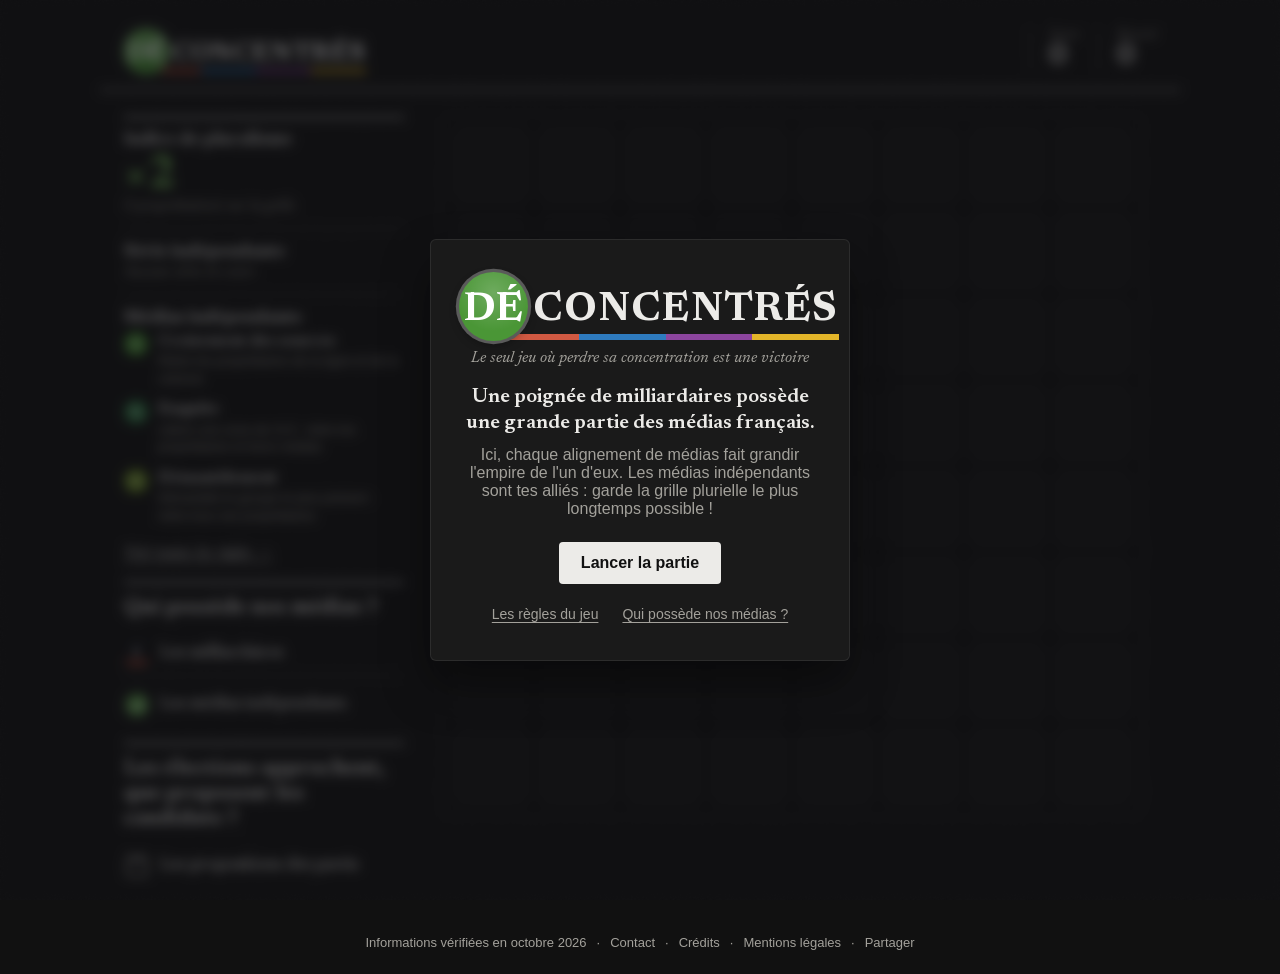
<file: index.html>
<!DOCTYPE html>
<html lang="fr">

<head>
    <meta charset="UTF-8">
    <meta name="viewport" content="width=device-width, initial-scale=1.0">

    <title>Déconcentrés – Le jeu sur la concentration des médias</title>
    <meta name="theme-color" content="#121418">
    <meta name="description" content="Le seul jeu où perdre sa concentration est une victoire : un jeu gratuit pour découvrir qui possède les médias en France et soutenir les indépendants.">

    <link rel="canonical" href="https://www.deconcentres.fr/">
    <meta property="og:type" content="website">
    <meta property="og:locale" content="fr_FR">
    <meta property="og:site_name" content="Déconcentrés">
    <meta property="og:title" content="Déconcentrés – Le jeu sur la concentration des médias">
    <meta property="og:description" content="Le seul jeu où perdre sa concentration est une victoire. Face aux milliardaires qui possèdent nos médias, garde la grille plurielle le plus longtemps possible !">
    <meta property="og:url" content="https://www.deconcentres.fr/">
    <meta property="og:image" content="https://www.deconcentres.fr/og-image.png">
    <meta property="og:image:width" content="1200">
    <meta property="og:image:height" content="630">
    <meta property="og:image:alt" content="Logo Déconcentrés au-dessus d'une rangée de tuiles colorées, avec le sous-titre « Le seul jeu où perdre sa concentration est une victoire »">
    <meta name="twitter:card" content="summary_large_image">

    <script type="application/ld+json">
{
        "@context": "https://schema.org",
        "@type": "VideoGame",
        "name": "Déconcentrés",
        "alternateName": "Le seul jeu où perdre sa concentration est une victoire",
        "url": "https://www.deconcentres.fr/",
        "description": "Jeu de grille gratuit sur la concentration des médias en France : face aux milliardaires, les médias indépendants sont tes alliés.",
        "image": "https://www.deconcentres.fr/og-image.png",
        "inLanguage": "fr",
        "genre": [
            "Puzzle",
            "Jeu sérieux"
        ],
        "gamePlatform": "Navigateur web",
        "applicationCategory": "Game",
        "operatingSystem": "Tous (navigateur web)",
        "isAccessibleForFree": true,
        "offers": {
            "@type": "Offer",
            "price": "0",
            "priceCurrency": "EUR"
        }
    }
    </script>
    <link rel="icon" href="favicon.ico" sizes="32x32 48x48">
    <link rel="icon" href="favicon-192.png" type="image/png" sizes="192x192">
    <link rel="icon" href="favicon.svg" type="image/svg+xml">
    <link rel="apple-touch-icon" href="apple-touch-icon.png">
    <link rel="preload" href="assets/fonts/newsreader.woff2" as="font" type="font/woff2" crossorigin>
    <link rel="stylesheet" href="style.css">
</head>

<body class="presse">

    <div class="backdrop" aria-hidden="true"></div>

    <a href="#game" class="skip-link">Aller à la grille de jeu</a>

    <div class="page">

        <header class="header">
            <h1 class="header-title">
                <span class="logo" role="img" aria-label="Déconcentrés">
                    <span class="logo-de" aria-hidden="true">DÉ</span><span class="logo-word" aria-hidden="true">CONCENTRÉS</span>
                </span>
            </h1>

            <div class="scoreboard">
                <div class="scoreboard-item">
                    <span class="scoreboard-label">Score</span>
                    <span id="score" class="scoreboard-value">0</span>
                </div>
                <div class="scoreboard-item">
                    <span class="scoreboard-label">Record</span>
                    <span id="best-score" class="scoreboard-value">0</span>
                </div>
            </div>

            <!-- Résumé des bonus (mobile / tablette) -->
            <button id="bonus-summary" class="bonus-summary" type="button"
                    aria-expanded="false" aria-controls="sidebar">
                <span class="bonus-summary-values">
                    <span class="scoreboard-label">Pluralisme</span>
                    <span id="pluralism-summary" class="pluralism bonus-summary-pluralism" data-tier="0">×2</span>
                    <span id="series-summary" class="series bonus-summary-series">Aucune série</span>
                    <span id="errors-summary" class="bonus-summary-errors" hidden></span>
                </span>
                <svg class="bonus-summary-chevron" viewBox="0 0 24 24" fill="none" stroke="currentColor"
                     stroke-width="2.5" stroke-linecap="round" stroke-linejoin="round" aria-hidden="true">
                    <path d="M6 9l6 6 6-6"/>
                </svg>
                <span class="visually-hidden">Détail des bonus</span>
            </button>
        </header>

        <main class="main">

            <!-- Colonne gauche (desktop) / sous la grille (mobile) -->
            <div class="side-column">

            <aside id="sidebar" class="sidebar">

                <!-- Mode difficile uniquement -->
                <section id="errors-section" class="sidebar-section errors-section" hidden>
                    <h2>Mode difficile</h2>
                    <p class="errors" aria-hidden="true"><span id="errors-marks" class="errors-marks"></span></p>
                    <p id="errors-text" class="sidebar-note"></p>
                </section>

                <section class="sidebar-section">
                    <h2>Indice de pluralisme</h2>
                    <p id="pluralism" class="pluralism" data-tier="0">×2</p>
                    <p class="sidebar-note">
                        <span id="owner-count">0</span> propriétaire(s) sur la grille
                    </p>
                </section>

                <section class="sidebar-section">
                    <h2>Série indépendante</h2>
                    <p id="series" class="series">Aucune série en cours</p>
                </section>

                <section class="sidebar-section">
                    <h2>Médias indépendants</h2>
                    <ul id="independents" class="independents"></ul>
                </section>

                <button id="rules-button" class="rules-button" type="button" data-open="rules-dialog">
                    Voir toutes les règles
                </button>

            </aside>

            <section class="guide-entry" aria-labelledby="guide-entry-title">
                <h2 id="guide-entry-title">Qui possède nos médias&nbsp;?</h2>
                <div class="guide-entry-buttons">
                    <button type="button" class="guide-entry-button" data-open="guide-dialog" data-guide-tab="owners">
                        <span class="guide-entry-icon guide-entry-icon--owners" aria-hidden="true"></span>
                        Les milliardaires
                    </button>
                    <button type="button" class="guide-entry-button" data-open="guide-dialog" data-guide-tab="independents">
                        <span class="guide-entry-icon guide-entry-icon--independents" aria-hidden="true"></span>
                        Les médias indépendants
                    </button>
                </div>
            </section>

            <!-- Bloc élections (ELECTIONS_BLOCK_ENABLED) -->
            <section id="elections-entry" class="guide-entry elections-entry" aria-labelledby="elections-entry-title" hidden>
                <h2 id="elections-entry-title">Les élections approchent, que proposent les candidats&nbsp;?</h2>
                <button type="button" class="guide-entry-button" data-open="elections-dialog">
                    <span class="guide-entry-icon elections-entry-icon" aria-hidden="true"></span>
                    Les propositions des partis
                </button>
            </section>

            </div>

            <section id="game" class="game-area" tabindex="-1" aria-label="Jeu">

                <p id="board-instructions" class="visually-hidden">
                    Flèches pour se déplacer dans la grille. Entrée ou Espace pour sélectionner un média,
                    puis une flèche pour l'échanger avec la case voisine. Échap pour annuler la sélection.
                </p>

                <div id="board" class="board" role="grid" aria-label="Grille de jeu, 8 cases sur 8"
                     aria-describedby="board-instructions">
                    <!-- cases générées en JS -->
                </div>

                <p id="mode-link" class="mode-link" hidden>
                    <span id="mode-link-text"></span>
                    <button type="button" id="mode-link-button" class="mode-link-button"></button>
                </p>

                <!-- aria-live -->
                <p id="game-status" class="visually-hidden" role="status" aria-live="polite"></p>

                <div id="start-overlay" class="overlay" role="dialog" aria-modal="true" aria-labelledby="start-title">
                    <div class="overlay-box">
                        <h2 id="start-title" class="start-title">
                            <span class="logo logo--large" role="img" aria-label="Déconcentrés">
                                <span class="logo-de" aria-hidden="true">DÉ</span><span class="logo-word" aria-hidden="true">CONCENTRÉS</span>
                            </span>
                        </h2>

                        <p class="start-subtitle">
                            Le seul jeu où perdre sa concentration est une victoire
                        </p>

                        <p class="start-lead">
                            Une poignée de milliardaires possède une grande partie des médias français.
                        </p>

                        <p>
                            Ici, chaque alignement de médias fait grandir l'empire de l'un d'eux.
                            Les médias indépendants sont tes alliés : garde la grille plurielle
                            le plus longtemps possible !
                        </p>

                        <div class="start-actions">
                            <button id="start-button" type="button">
                                Lancer la partie
                            </button>
                            <!-- Visible une fois le mode difficile débloqué (Game.js) -->
                            <button id="start-hard-button" type="button" class="secondary-button" hidden>
                                Mode difficile
                            </button>
                        </div>

                        <div class="start-links">
                            <button type="button" class="link-button" data-open="rules-dialog">
                                Les règles du jeu
                            </button>
                            <button type="button" class="link-button" data-open="guide-dialog">
                                Qui possède nos médias ?
                            </button>
                        </div>
                    </div>
                </div>

                <div id="gameover-overlay" class="overlay hidden" role="dialog" aria-modal="true" aria-labelledby="gameover-title">
                    <div class="overlay-box">

                        <h2 id="gameover-title">Partie terminée</h2>

                        <p id="gameover-reason">
                            Il n'y a plus aucun coup possible.
                        </p>

                        <div id="gameover-stats" class="gameover-stats"></div>

                        <!-- rempli par Hud.js -->
                        <section class="gameover-more" aria-labelledby="gameover-more-title">
                            <h3 id="gameover-more-title">Et dans la vraie vie ?</h3>
                            <p id="gameover-more-text"></p>
                            <div class="gameover-more-buttons">
                                <button type="button" class="guide-entry-button"
                                        data-open="guide-dialog" data-guide-tab="owners">
                                    <span class="guide-entry-icon guide-entry-icon--owners" aria-hidden="true"></span>
                                    L'empire des milliardaires
                                </button>
                                <button type="button" class="guide-entry-button"
                                        data-open="guide-dialog" data-guide-tab="independents">
                                    <span class="guide-entry-icon guide-entry-icon--independents" aria-hidden="true"></span>
                                    Les médias indépendants
                                </button>
                            </div>

                            <!-- ELECTIONS_BLOCK_ENABLED -->
                            <div id="gameover-elections" class="gameover-elections" hidden>
                                <p>Les élections approchent&nbsp;!</p>
                                <button type="button" class="guide-entry-button" data-open="elections-dialog">
                                    <span class="guide-entry-icon elections-entry-icon" aria-hidden="true"></span>
                                    Que proposent les partis sur les médias&nbsp;?
                                </button>
                            </div>
                        </section>

                        <!-- Passage au mode difficile, ou retour au mode normal (Hud.js) -->
                        <p class="gameover-mode">
                            <span id="gameover-mode-text"></span>
                            <button type="button" id="mode-switch-button" class="link-button"></button>
                        </p>

                        <div class="gameover-actions">
                            <button id="restart-button" type="button">
                                Relancer une partie
                            </button>
                            <button id="share-score-button" type="button" class="secondary-button" data-share>
                                Partager mon score
                            </button>
                        </div>

                    </div>
                </div>

            </section>

        </main>

        <footer class="footer">
            <p>Informations vérifiées en <span data-info-updated></span></p>
            <nav class="footer-links" aria-label="Informations sur le site">
                <a href="contact.html">Contact</a>
                <a href="credits.html">Crédits</a>
                <a href="mentions-legales.html">Mentions légales</a>
                <button type="button" class="footer-share" data-share>Partager</button>
            </nav>
        </footer>

    </div>
    
    <!-- Présentation du mode difficile, affichée une seule fois (Game.js) -->
    <dialog id="hard-intro-dialog" class="rules-dialog hard-intro-dialog" aria-labelledby="hard-intro-title">
        <div class="rules-header">
            <h2 id="hard-intro-title">Mode difficile</h2>
        </div>
        <div class="rules-content">
            <p>Les règles changent un peu :</p>
            <ol class="hard-intro-list">
                <li>
                    <strong>Les médias n'ont plus la couleur de leur milliardaire.</strong>
                    À toi de te souvenir de qui possède quoi pour former tes combinaisons.
                </li>
                <li>
                    <strong>Tu as droit à <span data-hard-max-errors>5</span> erreurs.</strong>
                    Au-delà, la partie s'arrête.
                </li>
            </ol>
            <button id="hard-intro-close" type="button" class="hard-intro-button">J'ai compris</button>
        </div>
    </dialog>

    <dialog id="rules-dialog" class="rules-dialog" aria-labelledby="rules-title">
        <div class="rules-header">
            <h2 id="rules-title">Règles du jeu</h2>
            <button id="rules-close" class="rules-close" type="button" aria-label="Fermer">×</button>
        </div>
        <div id="rules-content" class="rules-content">
            <!-- généré en JS à partir des constantes -->
        </div>
    </dialog>

    <dialog id="guide-dialog" class="rules-dialog guide-dialog" aria-labelledby="guide-title">
        <div class="guide-top">
            <div class="rules-header">
                <h2 id="guide-title">Qui possède nos médias&nbsp;?</h2>
                <button id="guide-close" class="rules-close" type="button" aria-label="Fermer">×</button>
            </div>
            <div class="guide-tabs" role="tablist">
                <button id="guide-tab-owners" class="guide-tab" type="button" role="tab"
                        aria-controls="guide-owners" aria-selected="true">
                    Les milliardaires
                </button>
                <button id="guide-tab-independents" class="guide-tab" type="button" role="tab"
                        aria-controls="guide-independents" aria-selected="false" tabindex="-1">
                    Les médias indépendants
                </button>
            </div>
        </div>
        <div id="guide-owners" class="guide-panel" role="tabpanel" aria-labelledby="guide-tab-owners">
            <!-- généré en JS à partir du catalogue -->
        </div>
        <div id="guide-independents" class="guide-panel" role="tabpanel" aria-labelledby="guide-tab-independents" hidden>
            <!-- généré en JS à partir du catalogue -->
        </div>
    </dialog>

    <dialog id="elections-dialog" class="rules-dialog elections-dialog" aria-labelledby="elections-title">
        <div class="rules-header">
            <h2 id="elections-title">Que proposent les partis ?</h2>
            <button id="elections-close" class="rules-close" type="button" aria-label="Fermer">×</button>
        </div>
        <div id="elections-content" class="rules-content">
            <!-- généré en JS à partir de js/elections.js -->
        </div>
    </dialog>

    <!-- GoatCounter -->
    <script data-goatcounter="https://artemis.goatcounter.com/count" async src="https://gc.zgo.at/count.js"></script>
    <script type="module" src="js/site.js"></script>
    <script type="module" src="js/main.js"></script>
</body>
</html>
</file>
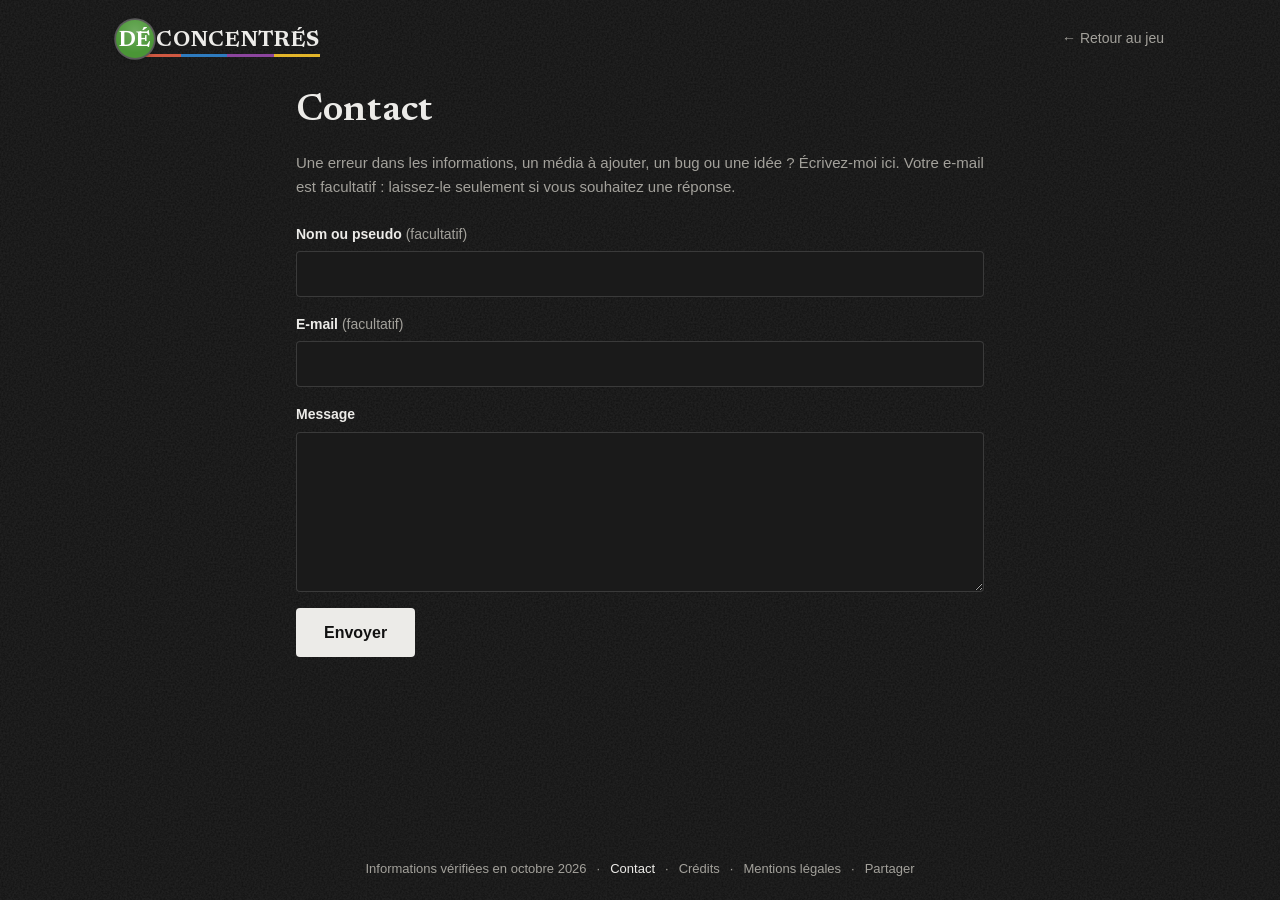
<file: contact.html>
<!DOCTYPE html>
<html lang="fr">

<head>
    <meta charset="UTF-8">
    <meta name="viewport" content="width=device-width, initial-scale=1.0">

    <title>Contact – Déconcentrés</title>
    <meta name="description" content="Une erreur dans les informations, un média à ajouter, un bug ou une idée ? Écrivez-moi via le formulaire de contact du jeu Déconcentrés.">
    <meta name="theme-color" content="#121418">

    <link rel="canonical" href="https://www.deconcentres.fr/contact.html">
    <meta property="og:type" content="website">
    <meta property="og:locale" content="fr_FR">
    <meta property="og:site_name" content="Déconcentrés">
    <meta property="og:title" content="Contact – Déconcentrés">
    <meta property="og:description" content="Une erreur dans les informations, un média à ajouter, un bug ou une idée ? Écrivez-moi via le formulaire de contact du jeu Déconcentrés.">
    <meta property="og:url" content="https://www.deconcentres.fr/contact.html">
    <meta property="og:image" content="https://www.deconcentres.fr/og-image.png">
    <meta property="og:image:width" content="1200">
    <meta property="og:image:height" content="630">
    <meta property="og:image:alt" content="Logo Déconcentrés au-dessus d'une rangée de tuiles colorées, avec le sous-titre « Le seul jeu où perdre sa concentration est une victoire »">
    <meta name="twitter:card" content="summary_large_image">

    <link rel="icon" href="favicon.ico" sizes="32x32 48x48">
    <link rel="icon" href="favicon-192.png" type="image/png" sizes="192x192">
    <link rel="icon" href="favicon.svg" type="image/svg+xml">
    <link rel="apple-touch-icon" href="apple-touch-icon.png">
    <link rel="stylesheet" href="style.css">
</head>

<body class="presse">

    <div class="backdrop" aria-hidden="true"></div>

    <div class="page">

        <header class="doc-header">
            <a href="index.html" class="logo" aria-label="Déconcentrés, retour au jeu">
                <span class="logo-de" aria-hidden="true">DÉ</span><span class="logo-word" aria-hidden="true">CONCENTRÉS</span>
            </a>
            <a href="index.html" class="doc-back">← Retour au jeu</a>
        </header>

        <main class="doc">

            <h1>Contact</h1>

            <p>
                Une erreur dans les informations, un média à ajouter, un bug ou une idée ?
                Écrivez-moi ici. Votre e-mail est facultatif : laissez-le seulement si vous souhaitez une réponse.
            </p>

            <form id="contact-form" class="contact-form" action="https://api.web3forms.com/submit" method="POST">
                <input type="hidden" name="access_key" value="7d4766b3-3a94-4c57-a589-8ae264c8db3f">
                <input type="hidden" name="subject" value="Déconcentrés : nouveau message">
                <input type="hidden" name="from_name" value="Déconcentrés">
                <input type="checkbox" name="botcheck" class="contact-honeypot" tabindex="-1" autocomplete="off">

                <div class="contact-field">
                    <label for="contact-name">Nom ou pseudo <span class="contact-optional">(facultatif)</span></label>
                    <input id="contact-name" name="name" type="text" autocomplete="nickname" maxlength="100">
                </div>

                <div class="contact-field">
                    <label for="contact-email">E-mail <span class="contact-optional">(facultatif)</span></label>
                    <input id="contact-email" name="email" type="email" autocomplete="email" maxlength="200">
                </div>

                <div class="contact-field">
                    <label for="contact-message">Message</label>
                    <textarea id="contact-message" name="message" required maxlength="5000"></textarea>
                </div>

                <button type="submit" class="contact-submit">Envoyer</button>

                <p id="contact-status" class="contact-status" role="status"></p>
            </form>

        </main>

        <footer class="footer">
            <p>Informations vérifiées en <span data-info-updated></span></p>
            <nav class="footer-links" aria-label="Informations sur le site">
                <a href="contact.html" aria-current="page">Contact</a>
                <a href="credits.html">Crédits</a>
                <a href="mentions-legales.html">Mentions légales</a>
                <button type="button" class="footer-share" data-share>Partager</button>
            </nav>
        </footer>

    </div>

    <!-- GoatCounter -->
    <script data-goatcounter="https://artemis.goatcounter.com/count" async src="https://gc.zgo.at/count.js"></script>
    <script type="module" src="js/site.js"></script>
    <script type="module" src="js/contact.js"></script>
</body>
</html>
</file>
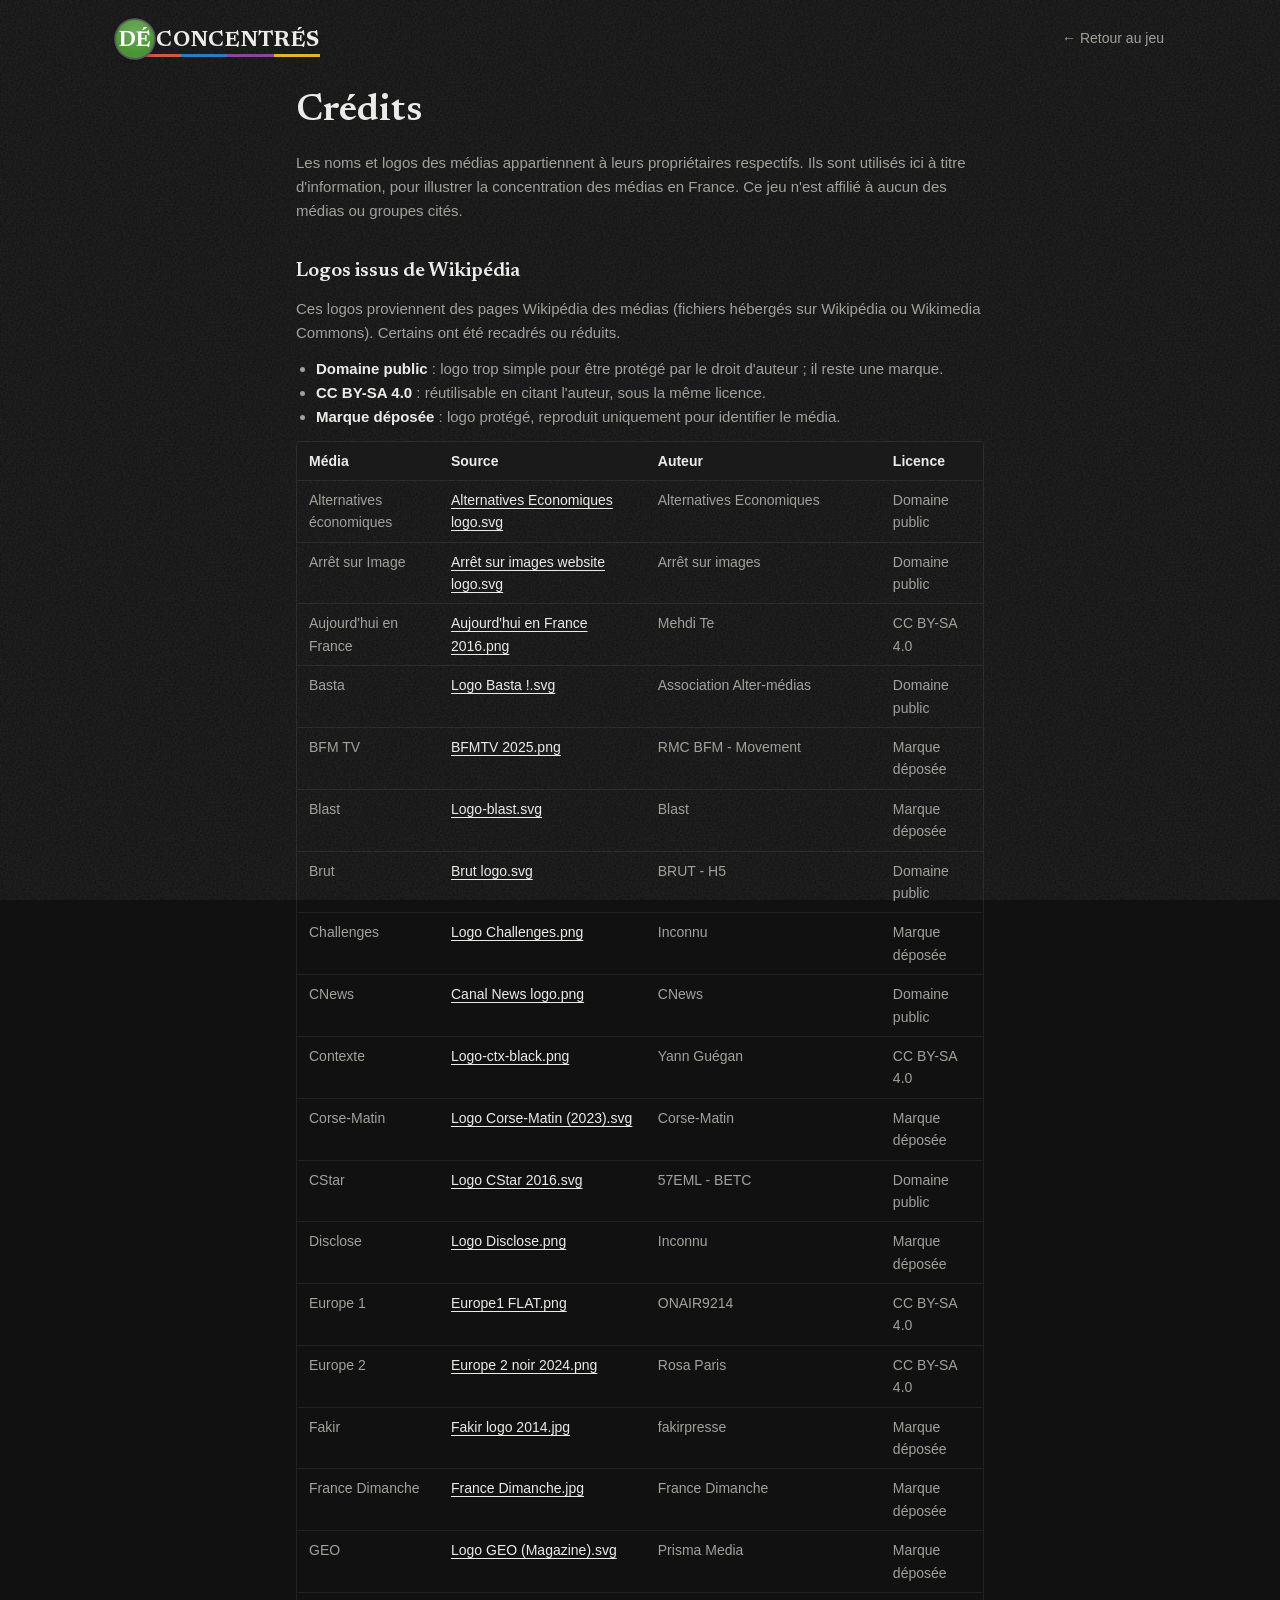
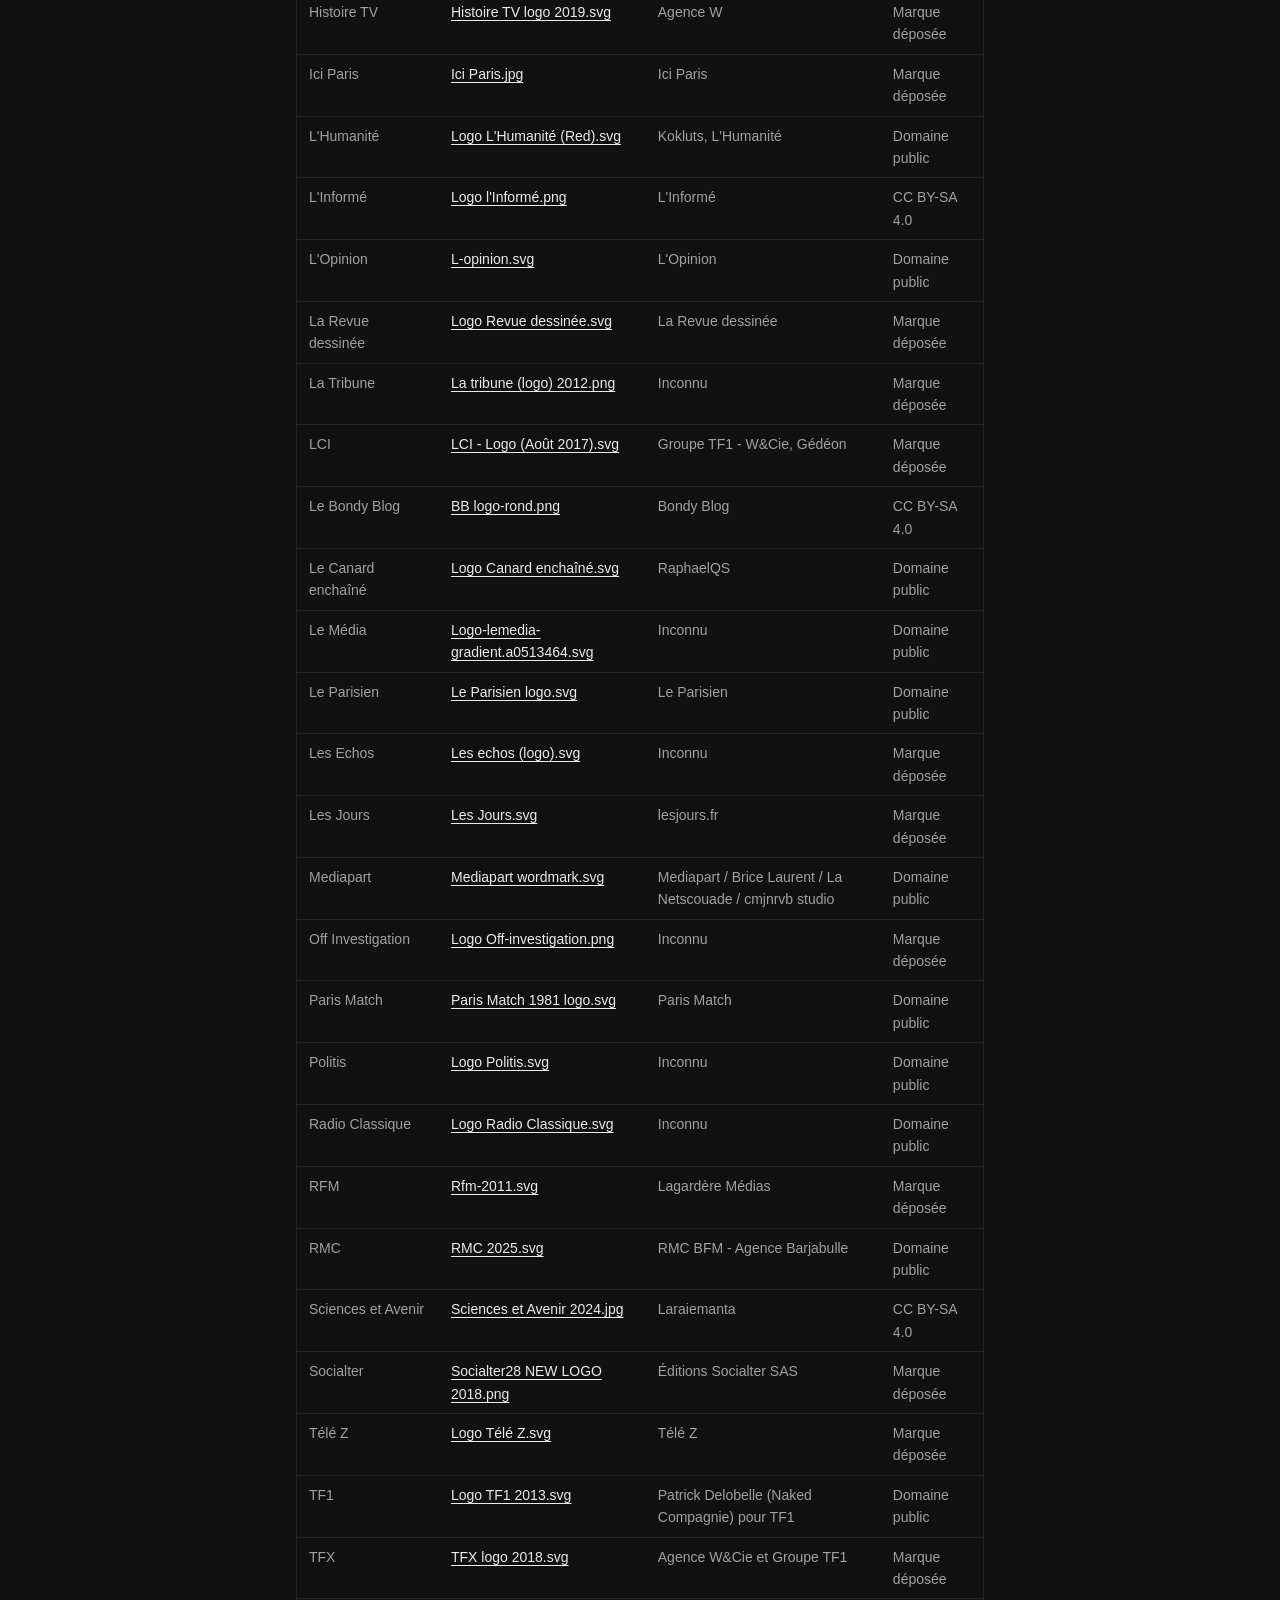
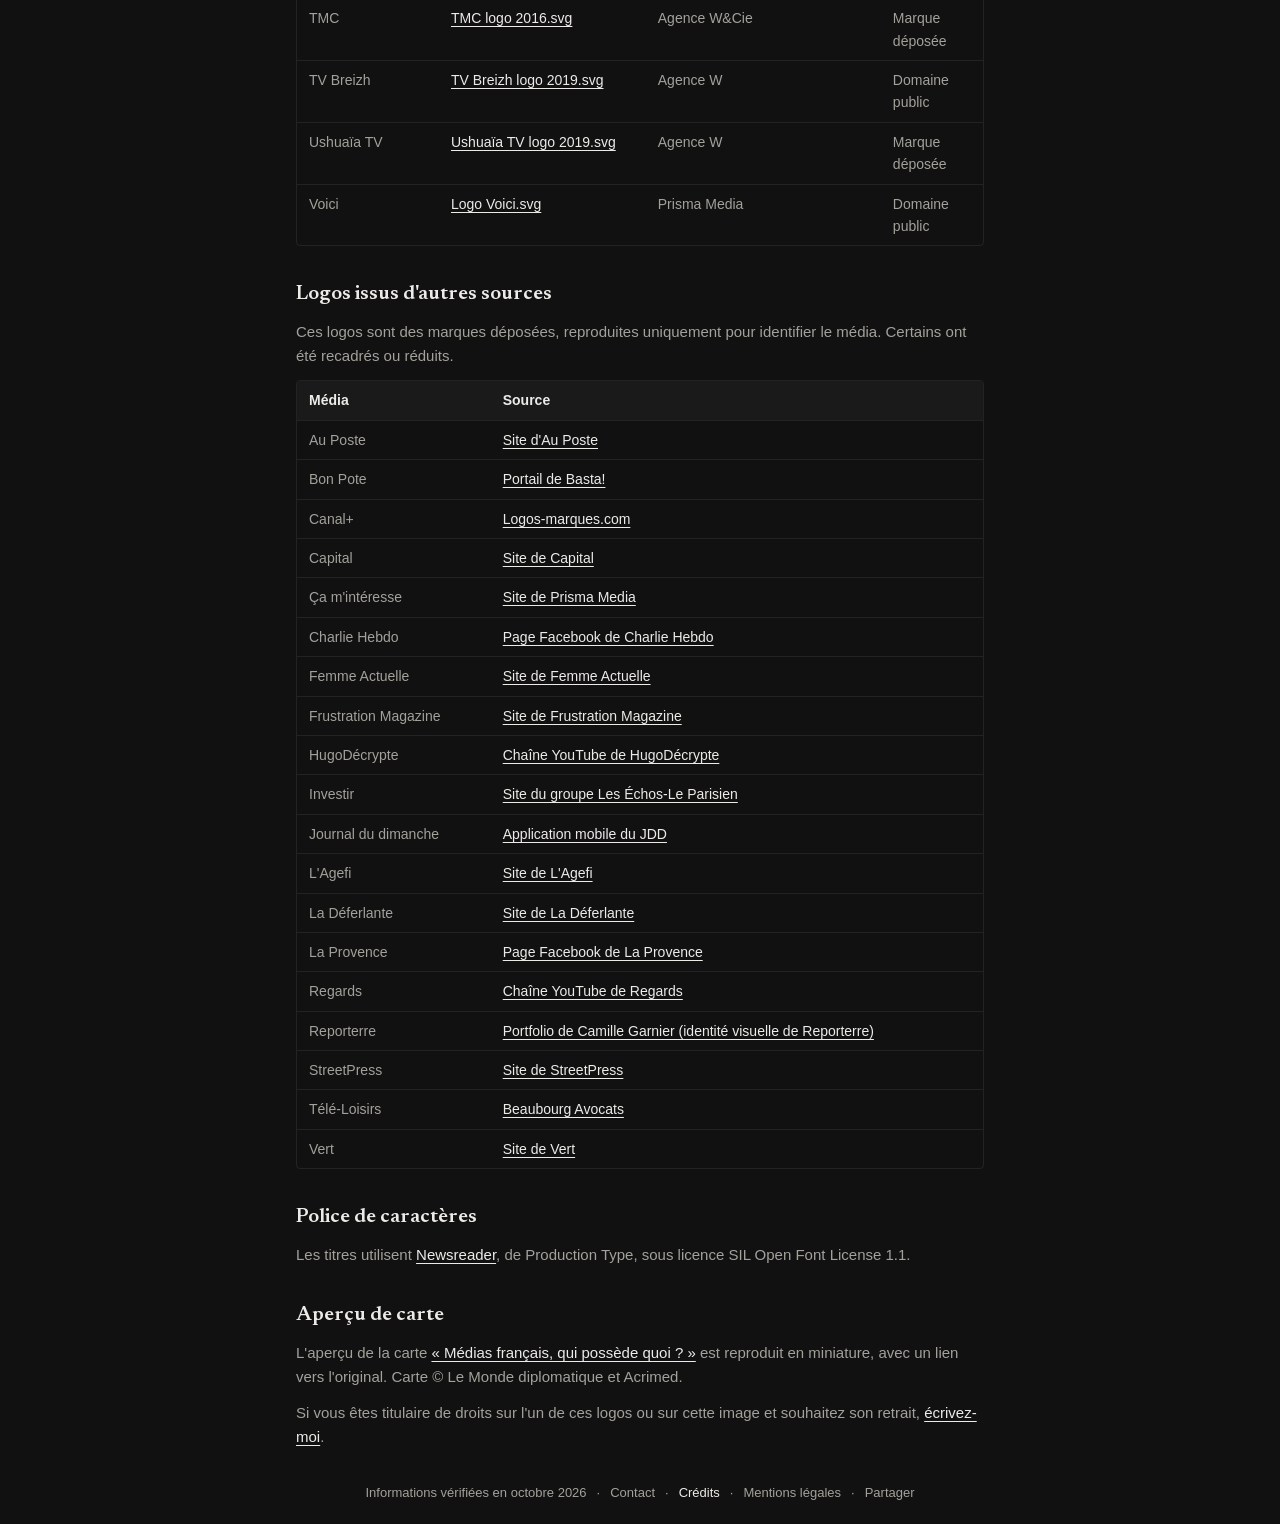
<file: credits.html>
<!DOCTYPE html>
<html lang="fr">

<head>
    <meta charset="UTF-8">
    <meta name="viewport" content="width=device-width, initial-scale=1.0">

    <title>Crédits – Déconcentrés</title>
    <meta name="description" content="Sources, auteurs et licences des logos de médias utilisés dans le jeu Déconcentrés.">
    <meta name="theme-color" content="#121418">

    <link rel="canonical" href="https://www.deconcentres.fr/credits.html">
    <meta property="og:type" content="website">
    <meta property="og:locale" content="fr_FR">
    <meta property="og:site_name" content="Déconcentrés">
    <meta property="og:title" content="Crédits – Déconcentrés">
    <meta property="og:description" content="Sources, auteurs et licences des logos de médias utilisés dans le jeu Déconcentrés.">
    <meta property="og:url" content="https://www.deconcentres.fr/credits.html">
    <meta property="og:image" content="https://www.deconcentres.fr/og-image.png">
    <meta property="og:image:width" content="1200">
    <meta property="og:image:height" content="630">
    <meta property="og:image:alt" content="Logo Déconcentrés au-dessus d'une rangée de tuiles colorées, avec le sous-titre « Le seul jeu où perdre sa concentration est une victoire »">
    <meta name="twitter:card" content="summary_large_image">

    <link rel="icon" href="favicon.ico" sizes="32x32 48x48">
    <link rel="icon" href="favicon-192.png" type="image/png" sizes="192x192">
    <link rel="icon" href="favicon.svg" type="image/svg+xml">
    <link rel="apple-touch-icon" href="apple-touch-icon.png">
    <link rel="stylesheet" href="style.css">
</head>

<body class="presse">

    <div class="backdrop" aria-hidden="true"></div>

    <div class="page">

        <header class="doc-header">
            <a href="index.html" class="logo" aria-label="Déconcentrés, retour au jeu">
                <span class="logo-de" aria-hidden="true">DÉ</span><span class="logo-word" aria-hidden="true">CONCENTRÉS</span>
            </a>
            <a href="index.html" class="doc-back">← Retour au jeu</a>
        </header>

        <main class="doc">

            <h1>Crédits</h1>

            <p>
                Les noms et logos des médias appartiennent à leurs propriétaires respectifs.
                Ils sont utilisés ici à titre d'information, pour illustrer la concentration des médias
                en France. Ce jeu n'est affilié à aucun des médias ou groupes cités.
            </p>

            <h2>Logos issus de Wikipédia</h2>

            <p>
                Ces logos proviennent des pages Wikipédia des médias (fichiers hébergés sur Wikipédia
                ou Wikimedia Commons). Certains ont été recadrés ou réduits.
            </p>

            <ul>
                <li><strong>Domaine public</strong> : logo trop simple pour être protégé par le droit d'auteur ; il reste une marque.</li>
                <li><strong>CC BY-SA 4.0</strong> : réutilisable en citant l'auteur, sous la même licence.</li>
                <li><strong>Marque déposée</strong> : logo protégé, reproduit uniquement pour identifier le média.</li>
            </ul>

            <div class="doc-table">
                <table>
                    <thead>
                        <tr>
                            <th scope="col">Média</th>
                            <th scope="col">Source</th>
                            <th scope="col">Auteur</th>
                            <th scope="col">Licence</th>
                        </tr>
                    </thead>
                    <tbody>
                        <tr>
                            <td>Alternatives économiques</td>
                            <td><a href="https://commons.wikimedia.org/wiki/File:Alternatives_Economiques_logo.svg" target="_blank" rel="noopener">Alternatives Economiques logo.svg</a></td>
                            <td>Alternatives Economiques</td>
                            <td>Domaine public</td>
                        </tr>
                        <tr>
                            <td>Arrêt sur Image</td>
                            <td><a href="https://commons.wikimedia.org/wiki/File:Arr%C3%AAt_sur_images_website_logo.svg" target="_blank" rel="noopener">Arrêt sur images website logo.svg</a></td>
                            <td>Arrêt sur images</td>
                            <td>Domaine public</td>
                        </tr>
                        <tr>
                            <td>Aujourd'hui en France</td>
                            <td><a href="https://commons.wikimedia.org/wiki/File:Aujourd%27hui_en_France_2016.png" target="_blank" rel="noopener">Aujourd'hui en France 2016.png</a></td>
                            <td>Mehdi Te</td>
                            <td>CC BY-SA 4.0</td>
                        </tr>
                        <tr>
                            <td>Basta</td>
                            <td><a href="https://commons.wikimedia.org/wiki/File:Logo_Basta_!.svg" target="_blank" rel="noopener">Logo Basta !.svg</a></td>
                            <td>Association Alter-médias</td>
                            <td>Domaine public</td>
                        </tr>
                        <tr>
                            <td>BFM TV</td>
                            <td><a href="https://fr.wikipedia.org/wiki/Fichier:BFMTV_2025.png" target="_blank" rel="noopener">BFMTV 2025.png</a></td>
                            <td>RMC BFM - Movement</td>
                            <td>Marque déposée</td>
                        </tr>
                        <tr>
                            <td>Blast</td>
                            <td><a href="https://fr.wikipedia.org/wiki/Fichier:Logo-blast.svg" target="_blank" rel="noopener">Logo-blast.svg</a></td>
                            <td>Blast</td>
                            <td>Marque déposée</td>
                        </tr>
                        <tr>
                            <td>Brut</td>
                            <td><a href="https://commons.wikimedia.org/wiki/File:Brut_logo.svg" target="_blank" rel="noopener">Brut logo.svg</a></td>
                            <td>BRUT - H5</td>
                            <td>Domaine public</td>
                        </tr>
                        <tr>
                            <td>Challenges</td>
                            <td><a href="https://fr.wikipedia.org/wiki/Fichier:Logo_Challenges.png" target="_blank" rel="noopener">Logo Challenges.png</a></td>
                            <td>Inconnu</td>
                            <td>Marque déposée</td>
                        </tr>
                        <tr>
                            <td>CNews</td>
                            <td><a href="https://commons.wikimedia.org/wiki/File:Canal_News_logo.png" target="_blank" rel="noopener">Canal News logo.png</a></td>
                            <td>CNews</td>
                            <td>Domaine public</td>
                        </tr>
                        <tr>
                            <td>Contexte</td>
                            <td><a href="https://commons.wikimedia.org/wiki/File:Logo-ctx-black.png" target="_blank" rel="noopener">Logo-ctx-black.png</a></td>
                            <td>Yann Guégan</td>
                            <td>CC BY-SA 4.0</td>
                        </tr>
                        <tr>
                            <td>Corse-Matin</td>
                            <td><a href="https://fr.wikipedia.org/wiki/Fichier:Logo_Corse-Matin_%282023%29.svg" target="_blank" rel="noopener">Logo Corse-Matin (2023).svg</a></td>
                            <td>Corse-Matin</td>
                            <td>Marque déposée</td>
                        </tr>
                        <tr>
                            <td>CStar</td>
                            <td><a href="https://commons.wikimedia.org/wiki/File:Logo_CStar_2016.svg" target="_blank" rel="noopener">Logo CStar 2016.svg</a></td>
                            <td>57EML - BETC</td>
                            <td>Domaine public</td>
                        </tr>
                        <tr>
                            <td>Disclose</td>
                            <td><a href="https://fr.wikipedia.org/wiki/Fichier:Logo_Disclose.png" target="_blank" rel="noopener">Logo Disclose.png</a></td>
                            <td>Inconnu</td>
                            <td>Marque déposée</td>
                        </tr>
                        <tr>
                            <td>Europe 1</td>
                            <td><a href="https://commons.wikimedia.org/wiki/File:Europe1_FLAT.png" target="_blank" rel="noopener">Europe1 FLAT.png</a></td>
                            <td>ONAIR9214</td>
                            <td>CC BY-SA 4.0</td>
                        </tr>
                        <tr>
                            <td>Europe 2</td>
                            <td><a href="https://commons.wikimedia.org/wiki/File:Europe_2_noir_2024.png" target="_blank" rel="noopener">Europe 2 noir 2024.png</a></td>
                            <td>Rosa Paris</td>
                            <td>CC BY-SA 4.0</td>
                        </tr>
                        <tr>
                            <td>Fakir</td>
                            <td><a href="https://fr.wikipedia.org/wiki/Fichier:Fakir_logo_2014.jpg" target="_blank" rel="noopener">Fakir logo 2014.jpg</a></td>
                            <td>fakirpresse</td>
                            <td>Marque déposée</td>
                        </tr>
                        <tr>
                            <td>France Dimanche</td>
                            <td><a href="https://fr.wikipedia.org/wiki/Fichier:France_Dimanche.jpg" target="_blank" rel="noopener">France Dimanche.jpg</a></td>
                            <td>France Dimanche</td>
                            <td>Marque déposée</td>
                        </tr>
                        <tr>
                            <td>GEO</td>
                            <td><a href="https://fr.wikipedia.org/wiki/Fichier:Logo_GEO_%28Magazine%29.svg" target="_blank" rel="noopener">Logo GEO (Magazine).svg</a></td>
                            <td>Prisma Media</td>
                            <td>Marque déposée</td>
                        </tr>
                        <tr>
                            <td>Histoire TV</td>
                            <td><a href="https://fr.wikipedia.org/wiki/Fichier:Histoire_TV_logo_2019.svg" target="_blank" rel="noopener">Histoire TV logo 2019.svg</a></td>
                            <td>Agence W</td>
                            <td>Marque déposée</td>
                        </tr>
                        <tr>
                            <td>Ici Paris</td>
                            <td><a href="https://fr.wikipedia.org/wiki/Fichier:Ici_Paris.jpg" target="_blank" rel="noopener">Ici Paris.jpg</a></td>
                            <td>Ici Paris</td>
                            <td>Marque déposée</td>
                        </tr>
                        <tr>
                            <td>L'Humanité</td>
                            <td><a href="https://commons.wikimedia.org/wiki/File:Logo_L%27Humanit%C3%A9_(Red).svg" target="_blank" rel="noopener">Logo L'Humanité (Red).svg</a></td>
                            <td>Kokluts, L'Humanité</td>
                            <td>Domaine public</td>
                        </tr>
                        <tr>
                            <td>L'Informé</td>
                            <td><a href="https://commons.wikimedia.org/wiki/File:Logo_l%27Inform%C3%A9.png" target="_blank" rel="noopener">Logo l'Informé.png</a></td>
                            <td>L'Informé</td>
                            <td>CC BY-SA 4.0</td>
                        </tr>
                        <tr>
                            <td>L'Opinion</td>
                            <td><a href="https://commons.wikimedia.org/wiki/File:L-opinion.svg" target="_blank" rel="noopener">L-opinion.svg</a></td>
                            <td>L'Opinion</td>
                            <td>Domaine public</td>
                        </tr>
                        <tr>
                            <td>La Revue dessinée</td>
                            <td><a href="https://fr.wikipedia.org/wiki/Fichier:Logo_Revue_dessin%C3%A9e.svg" target="_blank" rel="noopener">Logo Revue dessinée.svg</a></td>
                            <td>La Revue dessinée</td>
                            <td>Marque déposée</td>
                        </tr>
                        <tr>
                            <td>La Tribune</td>
                            <td><a href="https://fr.wikipedia.org/wiki/Fichier:La_tribune_%28logo%29_2012.png" target="_blank" rel="noopener">La tribune (logo) 2012.png</a></td>
                            <td>Inconnu</td>
                            <td>Marque déposée</td>
                        </tr>
                        <tr>
                            <td>LCI</td>
                            <td><a href="https://fr.wikipedia.org/wiki/Fichier:LCI_-_Logo_%28Ao%C3%BBt_2017%29.svg" target="_blank" rel="noopener">LCI - Logo (Août 2017).svg</a></td>
                            <td>Groupe TF1 - W&amp;Cie, Gédéon</td>
                            <td>Marque déposée</td>
                        </tr>
                        <tr>
                            <td>Le Bondy Blog</td>
                            <td><a href="https://commons.wikimedia.org/wiki/File:BB_logo-rond.png" target="_blank" rel="noopener">BB logo-rond.png</a></td>
                            <td>Bondy Blog</td>
                            <td>CC BY-SA 4.0</td>
                        </tr>
                        <tr>
                            <td>Le Canard enchaîné</td>
                            <td><a href="https://commons.wikimedia.org/wiki/File:Logo_Canard_encha%C3%AEn%C3%A9.svg" target="_blank" rel="noopener">Logo Canard enchaîné.svg</a></td>
                            <td>RaphaelQS</td>
                            <td>Domaine public</td>
                        </tr>
                        <tr>
                            <td>Le Média</td>
                            <td><a href="https://commons.wikimedia.org/wiki/File:Logo-lemedia-gradient.a0513464.svg" target="_blank" rel="noopener">Logo-lemedia-gradient.a0513464.svg</a></td>
                            <td>Inconnu</td>
                            <td>Domaine public</td>
                        </tr>
                        <tr>
                            <td>Le Parisien</td>
                            <td><a href="https://commons.wikimedia.org/wiki/File:Le_Parisien_logo.svg" target="_blank" rel="noopener">Le Parisien logo.svg</a></td>
                            <td>Le Parisien</td>
                            <td>Domaine public</td>
                        </tr>
                        <tr>
                            <td>Les Echos</td>
                            <td><a href="https://fr.wikipedia.org/wiki/Fichier:Les_echos_(logo).svg" target="_blank" rel="noopener">Les echos (logo).svg</a></td>
                            <td>Inconnu</td>
                            <td>Marque déposée</td>
                        </tr>
                        <tr>
                            <td>Les Jours</td>
                            <td><a href="https://fr.wikipedia.org/wiki/Fichier:Les_Jours.svg" target="_blank" rel="noopener">Les Jours.svg</a></td>
                            <td>lesjours.fr</td>
                            <td>Marque déposée</td>
                        </tr>
                        <tr>
                            <td>Mediapart</td>
                            <td><a href="https://commons.wikimedia.org/wiki/File:Mediapart_wordmark.svg" target="_blank" rel="noopener">Mediapart wordmark.svg</a></td>
                            <td>Mediapart / Brice Laurent / La Netscouade / cmjnrvb studio</td>
                            <td>Domaine public</td>
                        </tr>
                        <tr>
                            <td>Off Investigation</td>
                            <td><a href="https://fr.wikipedia.org/wiki/Fichier:Logo_Off-investigation.png" target="_blank" rel="noopener">Logo Off-investigation.png</a></td>
                            <td>Inconnu</td>
                            <td>Marque déposée</td>
                        </tr>
                        <tr>
                            <td>Paris Match</td>
                            <td><a href="https://commons.wikimedia.org/wiki/File:Paris_Match_1981_logo.svg" target="_blank" rel="noopener">Paris Match 1981 logo.svg</a></td>
                            <td>Paris Match</td>
                            <td>Domaine public</td>
                        </tr>
                        <tr>
                            <td>Politis</td>
                            <td><a href="https://commons.wikimedia.org/wiki/File:Logo_Politis.svg" target="_blank" rel="noopener">Logo Politis.svg</a></td>
                            <td>Inconnu</td>
                            <td>Domaine public</td>
                        </tr>
                        <tr>
                            <td>Radio Classique</td>
                            <td><a href="https://commons.wikimedia.org/wiki/File:Logo_Radio_Classique.svg" target="_blank" rel="noopener">Logo Radio Classique.svg</a></td>
                            <td>Inconnu</td>
                            <td>Domaine public</td>
                        </tr>
                        <tr>
                            <td>RFM</td>
                            <td><a href="https://fr.wikipedia.org/wiki/Fichier:Rfm-2011.svg" target="_blank" rel="noopener">Rfm-2011.svg</a></td>
                            <td>Lagardère Médias</td>
                            <td>Marque déposée</td>
                        </tr>
                        <tr>
                            <td>RMC</td>
                            <td><a href="https://commons.wikimedia.org/wiki/File:RMC_2025.svg" target="_blank" rel="noopener">RMC 2025.svg</a></td>
                            <td>RMC BFM - Agence Barjabulle</td>
                            <td>Domaine public</td>
                        </tr>
                        <tr>
                            <td>Sciences et Avenir</td>
                            <td><a href="https://commons.wikimedia.org/wiki/File:Sciences_et_Avenir_2024.jpg" target="_blank" rel="noopener">Sciences et Avenir 2024.jpg</a></td>
                            <td>Laraiemanta</td>
                            <td>CC BY-SA 4.0</td>
                        </tr>
                        <tr>
                            <td>Socialter</td>
                            <td><a href="https://fr.wikipedia.org/wiki/Fichier:Socialter28_NEW_LOGO_2018.png" target="_blank" rel="noopener">Socialter28 NEW LOGO 2018.png</a></td>
                            <td>Éditions Socialter SAS</td>
                            <td>Marque déposée</td>
                        </tr>
                        <tr>
                            <td>Télé Z</td>
                            <td><a href="https://fr.wikipedia.org/wiki/Fichier:Logo_T%C3%A9l%C3%A9_Z.svg" target="_blank" rel="noopener">Logo Télé Z.svg</a></td>
                            <td>Télé Z</td>
                            <td>Marque déposée</td>
                        </tr>
                        <tr>
                            <td>TF1</td>
                            <td><a href="https://commons.wikimedia.org/wiki/File:Logo_TF1_2013.svg" target="_blank" rel="noopener">Logo TF1 2013.svg</a></td>
                            <td>Patrick Delobelle (Naked Compagnie) pour TF1</td>
                            <td>Domaine public</td>
                        </tr>
                        <tr>
                            <td>TFX</td>
                            <td><a href="https://fr.wikipedia.org/wiki/Fichier:TFX_logo_2018.svg" target="_blank" rel="noopener">TFX logo 2018.svg</a></td>
                            <td>Agence W&amp;Cie et Groupe TF1</td>
                            <td>Marque déposée</td>
                        </tr>
                        <tr>
                            <td>TMC</td>
                            <td><a href="https://fr.wikipedia.org/wiki/Fichier:TMC_logo_2016.svg" target="_blank" rel="noopener">TMC logo 2016.svg</a></td>
                            <td>Agence W&amp;Cie</td>
                            <td>Marque déposée</td>
                        </tr>
                        <tr>
                            <td>TV Breizh</td>
                            <td><a href="https://commons.wikimedia.org/wiki/File:TV_Breizh_logo_2019.svg" target="_blank" rel="noopener">TV Breizh logo 2019.svg</a></td>
                            <td>Agence W</td>
                            <td>Domaine public</td>
                        </tr>
                        <tr>
                            <td>Ushuaïa TV</td>
                            <td><a href="https://fr.wikipedia.org/wiki/Fichier:Ushua%C3%AFa_TV_logo_2019.svg" target="_blank" rel="noopener">Ushuaïa TV logo 2019.svg</a></td>
                            <td>Agence W</td>
                            <td>Marque déposée</td>
                        </tr>
                        <tr>
                            <td>Voici</td>
                            <td><a href="https://commons.wikimedia.org/wiki/File:Logo_Voici.svg" target="_blank" rel="noopener">Logo Voici.svg</a></td>
                            <td>Prisma Media</td>
                            <td>Domaine public</td>
                        </tr>
                    </tbody>
                </table>
            </div>

            <h2>Logos issus d'autres sources</h2>

            <p>
                Ces logos sont des marques déposées, reproduites uniquement pour identifier le média.
                Certains ont été recadrés ou réduits.
            </p>

            <div class="doc-table">
                <table>
                    <thead>
                        <tr>
                            <th scope="col">Média</th>
                            <th scope="col">Source</th>
                        </tr>
                    </thead>
                    <tbody>
                        <tr>
                            <td>Au Poste</td>
                            <td><a href="https://auposte.media/" target="_blank" rel="noopener">Site d'Au Poste</a></td>
                        </tr>
                        <tr>
                            <td>Bon Pote</td>
                            <td><a href="https://portail.basta.media/sources/bon-pote" target="_blank" rel="noopener">Portail de Basta!</a></td>
                        </tr>
                        <tr>
                            <td>Canal+</td>
                            <td><a href="https://logos-marques.com/canal-logo/" target="_blank" rel="noopener">Logos-marques.com</a></td>
                        </tr>
                        <tr>
                            <td>Capital</td>
                            <td><a href="https://www.capital.fr/" target="_blank" rel="noopener">Site de Capital</a></td>
                        </tr>
                        <tr>
                            <td>Ça m'intéresse</td>
                            <td><a href="https://www.prismamedia.com/communiques-presse/lancement-de-la-nouvelle-formule-de-ca-minteresse/" target="_blank" rel="noopener">Site de Prisma Media</a></td>
                        </tr>
                        <tr>
                            <td>Charlie Hebdo</td>
                            <td><a href="https://www.facebook.com/CharlieHebdoOfficiel/" target="_blank" rel="noopener">Page Facebook de Charlie Hebdo</a></td>
                        </tr>
                        <tr>
                            <td>Femme Actuelle</td>
                            <td><a href="https://www.femmeactuelle.fr/" target="_blank" rel="noopener">Site de Femme Actuelle</a></td>
                        </tr>
                        <tr>
                            <td>Frustration Magazine</td>
                            <td><a href="https://frustrationmagazine.fr/auteurs" target="_blank" rel="noopener">Site de Frustration Magazine</a></td>
                        </tr>
                        <tr>
                            <td>HugoDécrypte</td>
                            <td><a href="https://www.youtube.com/c/hugodecrypte2" target="_blank" rel="noopener">Chaîne YouTube de HugoDécrypte</a></td>
                        </tr>
                        <tr>
                            <td>Investir</td>
                            <td><a href="https://lesechosleparisien.fr/le-groupe/nos-activites/investir/" target="_blank" rel="noopener">Site du groupe Les Échos-Le Parisien</a></td>
                        </tr>
                        <tr>
                            <td>Journal du dimanche</td>
                            <td><a href="https://play.google.com/store/apps/details?id=com.sfm.jdd&amp;hl=fr" target="_blank" rel="noopener">Application mobile du JDD</a></td>
                        </tr>
                        <tr>
                            <td>L'Agefi</td>
                            <td><a href="https://www.agefi.fr/" target="_blank" rel="noopener">Site de L'Agefi</a></td>
                        </tr>
                        <tr>
                            <td>La Déferlante</td>
                            <td><a href="https://revueladeferlante.fr/" target="_blank" rel="noopener">Site de La Déferlante</a></td>
                        </tr>
                        <tr>
                            <td>La Provence</td>
                            <td><a href="https://www.facebook.com/LaProvenceAix/" target="_blank" rel="noopener">Page Facebook de La Provence</a></td>
                        </tr>
                        <tr>
                            <td>Regards</td>
                            <td><a href="https://www.youtube.com/channel/UC45NsEyqTGMtOeEM-UvlTuQ" target="_blank" rel="noopener">Chaîne YouTube de Regards</a></td>
                        </tr>
                        <tr>
                            <td>Reporterre</td>
                            <td><a href="https://www.camillegarnier.com/portfolio/identite-visuelle-reporterre/" target="_blank" rel="noopener">Portfolio de Camille Garnier (identité visuelle de Reporterre)</a></td>
                        </tr>
                        <tr>
                            <td>StreetPress</td>
                            <td><a href="https://soutenir.streetpress.com/" target="_blank" rel="noopener">Site de StreetPress</a></td>
                        </tr>
                        <tr>
                            <td>Télé-Loisirs</td>
                            <td><a href="https://beaubourg-avocats.fr/logo/tele-loisirs/" target="_blank" rel="noopener">Beaubourg Avocats</a></td>
                        </tr>
                        <tr>
                            <td>Vert</td>
                            <td><a href="https://vert.eco/" target="_blank" rel="noopener">Site de Vert</a></td>
                        </tr>
                    </tbody>
                </table>
            </div>

            <h2>Police de caractères</h2>

            <p>
                Les titres utilisent <a href="https://github.com/productiontype/Newsreader" target="_blank" rel="noopener">Newsreader</a>,
                de Production Type, sous licence SIL Open Font License 1.1.
            </p>

            <h2>Aperçu de carte</h2>

            <p>
                L'aperçu de la carte <a href="https://www.monde-diplomatique.fr/cartes/PPA" target="_blank" rel="noopener">« Médias français, qui possède quoi ? »</a>
                est reproduit en miniature, avec un lien vers l'original. Carte © Le Monde diplomatique et Acrimed.
            </p>

            <p>
                Si vous êtes titulaire de droits sur l'un de ces logos ou sur cette image et souhaitez son retrait,
                <a href="contact.html">écrivez-moi</a>.
            </p>

        </main>

        <footer class="footer">
            <p>Informations vérifiées en <span data-info-updated></span></p>
            <nav class="footer-links" aria-label="Informations sur le site">
                <a href="contact.html">Contact</a>
                <a href="credits.html" aria-current="page">Crédits</a>
                <a href="mentions-legales.html">Mentions légales</a>
                <button type="button" class="footer-share" data-share>Partager</button>
            </nav>
        </footer>

    </div>

    <!-- GoatCounter -->
    <script data-goatcounter="https://artemis.goatcounter.com/count" async src="https://gc.zgo.at/count.js"></script>
    <script type="module" src="js/site.js"></script>
</body>
</html>
</file>
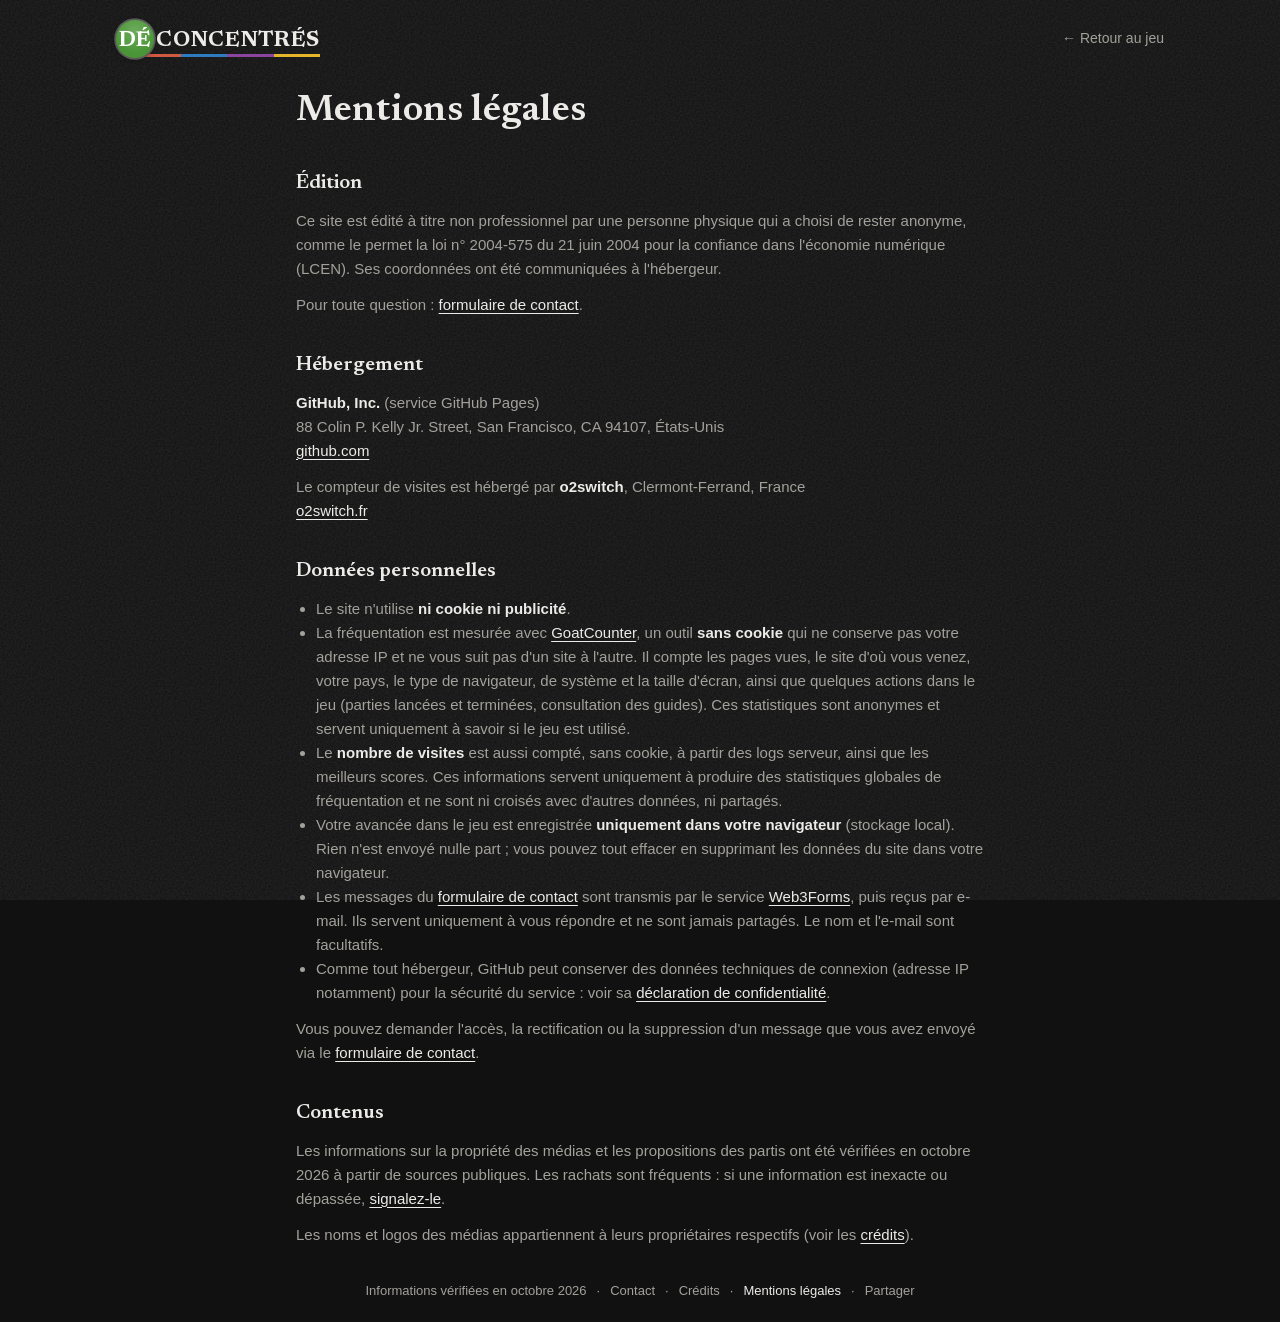
<file: mentions-legales.html>
<!DOCTYPE html>
<html lang="fr">

<head>
    <meta charset="UTF-8">
    <meta name="viewport" content="width=device-width, initial-scale=1.0">

    <title>Mentions légales – Déconcentrés</title>
    <meta name="description" content="Mentions légales du jeu Déconcentrés : édition, hébergement, données personnelles et contenus.">
    <meta name="theme-color" content="#121418">

    <link rel="canonical" href="https://www.deconcentres.fr/mentions-legales.html">
    <meta property="og:type" content="website">
    <meta property="og:locale" content="fr_FR">
    <meta property="og:site_name" content="Déconcentrés">
    <meta property="og:title" content="Mentions légales – Déconcentrés">
    <meta property="og:description" content="Mentions légales du jeu Déconcentrés : édition, hébergement, données personnelles et contenus.">
    <meta property="og:url" content="https://www.deconcentres.fr/mentions-legales.html">
    <meta property="og:image" content="https://www.deconcentres.fr/og-image.png">
    <meta property="og:image:width" content="1200">
    <meta property="og:image:height" content="630">
    <meta property="og:image:alt" content="Logo Déconcentrés au-dessus d'une rangée de tuiles colorées, avec le sous-titre « Le seul jeu où perdre sa concentration est une victoire »">
    <meta name="twitter:card" content="summary_large_image">

    <link rel="icon" href="favicon.ico" sizes="32x32 48x48">
    <link rel="icon" href="favicon-192.png" type="image/png" sizes="192x192">
    <link rel="icon" href="favicon.svg" type="image/svg+xml">
    <link rel="apple-touch-icon" href="apple-touch-icon.png">
    <link rel="stylesheet" href="style.css">
</head>

<body class="presse">

    <div class="backdrop" aria-hidden="true"></div>

    <div class="page">

        <header class="doc-header">
            <a href="index.html" class="logo" aria-label="Déconcentrés, retour au jeu">
                <span class="logo-de" aria-hidden="true">DÉ</span><span class="logo-word" aria-hidden="true">CONCENTRÉS</span>
            </a>
            <a href="index.html" class="doc-back">← Retour au jeu</a>
        </header>

        <main class="doc">

            <h1>Mentions légales</h1>

            <h2>Édition</h2>

            <p>
                Ce site est édité à titre non professionnel par une personne physique qui a choisi
                de rester anonyme, comme le permet la loi n° 2004-575 du 21 juin 2004 pour la confiance
                dans l'économie numérique (LCEN). Ses coordonnées ont été communiquées à l'hébergeur.
            </p>

            <p>Pour toute question : <a href="contact.html">formulaire de contact</a>.</p>

            <h2>Hébergement</h2>

            <p>
                <strong>GitHub, Inc.</strong> (service GitHub Pages)<br>
                88 Colin P. Kelly Jr. Street, San Francisco, CA 94107, États-Unis<br>
                <a href="https://github.com" target="_blank" rel="noopener">github.com</a>
            </p>

            <p>
                Le compteur de visites est hébergé par
                <strong>o2switch</strong>, Clermont-Ferrand, France<br>
                <a href="https://www.o2switch.fr" target="_blank" rel="noopener">o2switch.fr</a>
            </p>

            <h2>Données personnelles</h2>

            <ul>
                <li>
                    Le site n'utilise <strong>ni cookie ni publicité</strong>.
                </li>
                <li>
                    La fréquentation est mesurée avec <a href="https://www.goatcounter.com" target="_blank" rel="noopener">GoatCounter</a>,
                    un outil <strong>sans cookie</strong> qui ne conserve pas votre adresse IP et ne vous suit pas
                    d'un site à l'autre. Il compte les pages vues, le site d'où vous venez, votre pays,
                    le type de navigateur, de système et la taille d'écran, ainsi que quelques actions
                    dans le jeu (parties lancées et terminées, consultation des guides).
                    Ces statistiques sont anonymes et servent uniquement à savoir si le jeu est utilisé.
                </li>
                <li>
                    Le <strong>nombre de visites</strong> est aussi compté, sans cookie, à partir des logs serveur,
                    ainsi que les meilleurs scores. Ces informations servent uniquement à produire des statistiques
                    globales de fréquentation et ne sont ni croisés avec d'autres données, ni partagés.
                </li>
                <li>
                    Votre avancée dans le jeu est enregistrée <strong>uniquement dans votre navigateur</strong>
                    (stockage local). Rien n'est envoyé nulle part ; vous pouvez tout effacer en supprimant
                    les données du site dans votre navigateur.
                </li>
                <li>
                    Les messages du <a href="contact.html">formulaire de contact</a> sont transmis par
                    le service <a href="https://web3forms.com" target="_blank" rel="noopener">Web3Forms</a>,
                    puis reçus par e-mail. Ils servent uniquement à vous répondre et ne sont jamais
                    partagés. Le nom et l'e-mail sont facultatifs.
                </li>
                <li>
                    Comme tout hébergeur, GitHub peut conserver des données techniques de connexion
                    (adresse IP notamment) pour la sécurité du service :
                    voir sa <a href="https://docs.github.com/fr/site-policy/privacy-policies/github-general-privacy-statement" target="_blank" rel="noopener">déclaration de confidentialité</a>.
                </li>
            </ul>

            <p>
                Vous pouvez demander l'accès, la rectification ou la suppression d'un message que vous avez envoyé
                via le <a href="contact.html">formulaire de contact</a>.
            </p>

            <h2>Contenus</h2>

            <p>
                Les informations sur la propriété des médias et les propositions des partis ont été
                vérifiées en <span data-info-updated></span> à partir de sources publiques. Les rachats sont fréquents :
                si une information est inexacte ou dépassée, <a href="contact.html">signalez-le</a>.
            </p>

            <p>
                Les noms et logos des médias appartiennent à leurs propriétaires respectifs
                (voir les <a href="credits.html">crédits</a>).
            </p>

        </main>

        <footer class="footer">
            <p>Informations vérifiées en <span data-info-updated></span></p>
            <nav class="footer-links" aria-label="Informations sur le site">
                <a href="contact.html">Contact</a>
                <a href="credits.html">Crédits</a>
                <a href="mentions-legales.html" aria-current="page">Mentions légales</a>
                <button type="button" class="footer-share" data-share>Partager</button>
            </nav>
        </footer>

    </div>

    <!-- GoatCounter -->
    <script data-goatcounter="https://artemis.goatcounter.com/count" async src="https://gc.zgo.at/count.js"></script>
    <script type="module" src="js/site.js"></script>
</body>
</html>
</file>
<file: style.css>
/* ------------------------------------------------ */
/* THÈME */
/* ------------------------------------------------ */

:root {
    /* Scrollbars et contrôles natifs sombres */
    color-scheme: dark;

    /* Fond et surfaces */
    --bg: #121418;
    --surface: #1b1e24;
    --surface-raised: #23272f;
    --surface-hover: #2a2f38;
    --border: rgba(255, 255, 255, .07);

    /* Texte */
    --text: #eceef2;
    --text-muted: #9aa1ad;

    /* Médias, par propriétaire */
    --media-red: #d15942;
    --media-blue: #2e7bbf;
    --media-purple: #8c459e;
    --media-yellow: #e3b529;
    --media-green: #4a9636;

    /* Médias indépendants, nuance selon leur effet */
    --indep-cross: #4a9636;
    --indep-square: #2f7a45;
    --indep-dismantle: #6b8e23;

    /* Propriétaires */
    --owner-bg: #0c0d10;

    /* Indice de pluralisme */
    --tier-0: #7cc062;
    --tier-1: #b9c062;
    --tier-2: #dc9a52;
    --tier-3: #d4675a;

    --radius: 14px;
    --radius-small: 10px;
    --shadow: 0 24px 48px rgba(0, 0, 0, .45);

    --font: -apple-system, BlinkMacSystemFont, "Segoe UI", Roboto, "Helvetica Neue", Arial, sans-serif;
}

/* Couleur par groupe */
.tile-red    { --tile: var(--media-red); }
.tile-blue   { --tile: var(--media-blue); }
.tile-purple { --tile: var(--media-purple); }
.tile-yellow { --tile: var(--media-yellow); --tile-ink: #2b2212; }
.tile-green  { --tile: var(--media-green); }

.indep-cross     { --tile: var(--indep-cross); }
.indep-square    { --tile: var(--indep-square); }
.indep-dismantle { --tile: var(--indep-dismantle); }

/* ------------------------------------------------ */
/* FOND */
/* ------------------------------------------------ */

/* Calque fixe derrière la page (porte le grain du thème presse) */
.backdrop {
    position: fixed;
    inset: 0;
    z-index: -1;
    overflow: hidden;
    pointer-events: none;
}

/* ------------------------------------------------ */
/* RESET */
/* ------------------------------------------------ */

*,
*::before,
*::after {
    box-sizing: border-box;
    margin: 0;
    padding: 0;
}

html,
body {
    height: 100%;
}

/* Pas de navigation arrière / avant par glissé horizontal (Chrome) */
html {
    overscroll-behavior-x: none;
}

body {
    background: var(--bg);
    color: var(--text);
    font-family: var(--font);
    -webkit-font-smoothing: antialiased;
}

button {
    font: inherit;
}

/* ------------------------------------------------ */
/* PAGE */
/* ------------------------------------------------ */

.page {
    display: flex;
    flex-direction: column;
    min-height: 100vh;
    width: 100%;
    max-width: 1080px;
    margin: 0 auto;
}

/* ------------------------------------------------ */
/* EN-TÊTE */
/* ------------------------------------------------ */

.header {
    display: flex;
    flex-wrap: wrap;
    justify-content: space-between;
    align-items: center;
    gap: 12px 24px;
    padding: 20px 16px 0;
}

.header-title {
    font-size: 20px;
    font-weight: 700;
    letter-spacing: -.01em;
}

.scoreboard {
    display: flex;
    gap: 8px;
}

.scoreboard-item {
    display: flex;
    flex-direction: column;
    align-items: flex-end;
    min-width: 96px;
    padding: 8px 14px;
    background: var(--surface);
    border: 1px solid var(--border);
    border-radius: var(--radius-small);
}

.scoreboard-label {
    font-size: 11px;
    font-weight: 600;
    letter-spacing: .06em;
    text-transform: uppercase;
    color: var(--text-muted);
}

.scoreboard-value {
    font-size: 22px;
    font-weight: 700;
    font-variant-numeric: tabular-nums;
}

/* Pied de page */
.footer {
    display: flex;
    flex-wrap: wrap;
    justify-content: center;
    gap: 4px 0;
    padding: 24px 16px;
    color: var(--text-muted);
    font-size: 13px;
}

.footer-links {
    display: contents;
}

.footer > p + .footer-links a:first-child::before,
.footer-links > * + *::before {
    content: "·";
    display: inline-block;
    padding: 0 10px;
    color: var(--text-muted);
}

/* Mobile : date sur sa propre ligne */
@media (max-width: 599px) {

    .footer > p {
        flex-basis: 100%;
        text-align: center;
    }

    .footer > p + .footer-links a:first-child::before {
        content: none;
    }
}

.footer a,
.footer-share {
    color: var(--text-muted);
    text-decoration: none;
}

/* Bouton "Partager" présenté comme les liens du pied de page */
.footer-share {
    padding: 0;
    background: none;
    border: none;
    font-size: inherit;
    cursor: pointer;
}

.footer-share:hover {
    color: var(--text);
    text-decoration: underline;
    text-underline-offset: 3px;
}

.footer a:hover,
.footer a[aria-current="page"] {
    color: var(--text);
}

.footer a:hover {
    text-decoration: underline;
    text-underline-offset: 3px;
}

/* ------------------------------------------------ */
/* CONTENU */
/* ------------------------------------------------ */

.main {
    flex: 1;
    display: flex;
    flex-direction: column;
    gap: 16px;
    padding: 16px;
}

/* ------------------------------------------------ */
/* BLOC DE GAUCHE */
/* ------------------------------------------------ */

.sidebar {
    display: flex;
    flex-direction: column;
    gap: 18px;
    padding: 18px;
    background: var(--surface);
    border: 1px solid var(--border);
    border-radius: var(--radius);
}

.sidebar-section:not([hidden]) + .sidebar-section {
    padding-top: 18px;
    border-top: 1px solid var(--border);
}

.sidebar-section h2 {
    margin-bottom: 8px;
    font-size: 11px;
    font-weight: 600;
    letter-spacing: .06em;
    text-transform: uppercase;
    color: var(--text-muted);
}

.sidebar-note {
    font-size: 13px;
    color: var(--text-muted);
}

.pluralism {
    font-size: 34px;
    font-weight: 700;
    line-height: 1.1;
    font-variant-numeric: tabular-nums;
}

.pluralism[data-tier="0"] { color: var(--tier-0); }
.pluralism[data-tier="1"] { color: var(--tier-1); }
.pluralism[data-tier="2"] { color: var(--tier-2); }
.pluralism[data-tier="3"] { color: var(--tier-3); }

.series {
    font-size: 13px;
    color: var(--text-muted);
}

.series.is-active {
    color: var(--tier-0);
    font-weight: 600;
}

.independents {
    list-style: none;
    display: flex;
    flex-direction: column;
    gap: 12px;
}

/* Icône d'effet */
.independents li {
    display: grid;
    grid-template-columns: 24px 1fr;
    column-gap: 10px;
    font-size: 13px;
    line-height: 1.35;
}

.independents .independent-icon {
    grid-row: 1 / span 2;
    margin-top: 1px;
}

.independent-icon {
    display: flex;
    align-items: center;
    justify-content: center;
    width: 24px;
    height: 24px;
    padding: 5px;
    border-radius: 50%;
    background: var(--tile);
    color: #fff;
}

.independent-icon svg {
    width: 100%;
    height: 100%;
}

.independents strong {
    font-weight: 600;
}

/* Description de l'effet */
.independents strong + span {
    color: var(--text-muted);
}

.rules-button {
    padding: 10px 14px;
    background: transparent;
    border: 1px solid var(--border);
    border-radius: var(--radius-small);
    color: var(--text);
    font-size: 14px;
    cursor: pointer;
    transition: background-color 150ms ease, border-color 150ms ease;
}

.rules-button:hover {
    background: var(--surface-raised);
    border-color: rgba(255, 255, 255, .14);
}

/* ------------------------------------------------ */
/* ZONE DE JEU */
/* ------------------------------------------------ */

/* Mobile : grille en premier */
.game-area {
    order: -1;
    display: flex;
    flex-direction: column;
    align-items: center;
}

/* ------------------------------------------------ */
/* GRILLE */
/* ------------------------------------------------ */

.board {
    width: 100%;
    aspect-ratio: 1;

    display: grid;

    /* minmax(0) : les noms longs n'élargissent pas les colonnes */
    grid-template-columns: repeat(8, minmax(0, 1fr));
    grid-template-rows: repeat(8, minmax(0, 1fr));
    gap: 5px;

    padding: 6px;
    background: var(--surface);
    border: 1px solid var(--border);
    border-radius: var(--radius);
    touch-action: none;
}

.cell {
    /* pour les unités cqi */
    container-type: inline-size;

    display: flex;
    justify-content: center;
    align-items: center;

    position: relative;
    border-radius: 18%;
    color: var(--tile-ink, #fff);

    user-select: none;
    cursor: grab;
}

.cell-inner {
    width: 100%;
    height: 100%;
    display: flex;
    flex-direction: column;
    align-items: center;
    justify-content: center;
    gap: 3%;
    padding: 6%;
    border-radius: inherit;
}

/* MÉDIAS DES MILLIARDAIRES */
.cell--media {
    background:
        linear-gradient(180deg, rgba(255, 255, 255, .10), rgba(255, 255, 255, 0) 60%),
        var(--tile);
    box-shadow: inset 0 -2px 0 rgba(0, 0, 0, .18);
}

/* MÉDIAS INDÉPENDANTS */
.cell--independent .cell-inner {
    width: 90%;
    height: 90%;
    border-radius: 50%;
    padding: 10%;
    background:
        radial-gradient(circle at 50% 30%, rgba(255, 255, 255, .16), rgba(255, 255, 255, 0) 65%),
        var(--tile);
    box-shadow:
        0 0 0 2px rgba(255, 255, 255, .22),
        0 3px 8px rgba(0, 0, 0, .35);
}

/* Badge d'effet */
.cell-badge {
    position: absolute;
    top: 0;
    right: 0;

    display: flex;
    align-items: center;
    justify-content: center;
    width: 29cqi;
    height: 29cqi;
    padding: 3.5cqi;

    border-radius: 50%;
    background: #f4f1e8;
    color: var(--tile);
    box-shadow: 0 0 0 2px var(--surface);
    pointer-events: none;
}

.cell-badge svg {
    width: 100%;
    height: 100%;
}

/* PROPRIÉTAIRES */
.cell--owner {
    background: var(--owner-bg);
    box-shadow:
        inset 0 0 0 1px rgba(255, 255, 255, .06),
        inset 0 -4px 0 var(--tile);
}

/* CASES VIDES */
.empty-cell {
    background: rgba(255, 255, 255, .025);
}

/* LOGO */
.cell-logo {
    width: 58%;
    height: 58%;
    flex-shrink: 0;
    background-size: contain;
    background-repeat: no-repeat;
    background-position: center;
    filter: drop-shadow(0 1px 2px rgba(0, 0, 0, .25));
}

/* Vrais logos (--logo-size = option size) */
.has-logo .cell-logo {
    width: var(--logo-size, 74%);
    height: var(--logo-size, 74%);
}

/* showName */
.has-logo.logo--named .cell-logo {
    width: var(--logo-size, 58%);
    height: var(--logo-size, 58%);
}

/* wide */
.has-logo.logo--wide .cell-logo {
    width: var(--logo-size, 100%);
    height: 42%;
}

.has-logo.logo--wide.logo--named .cell-logo {
    height: 34%;
}

/* style: plate */
.logo--plate .cell-logo {
    padding: 3cqi 3cqi;
    background-color: #fff;
    background-origin: content-box;
    border-radius: 5cqi;
    filter: none;
    box-shadow: 0 1px 3px rgba(0, 0, 0, .25);
}

/* style: white */
.logo--white .cell-logo {
    filter: brightness(0) invert(1) drop-shadow(0 1px 2px rgba(0, 0, 0, .25));
}

/* NOM DU MÉDIA */
.cell-label {
    max-width: 100%;
    font-size: clamp(6px, 12cqi, 11px);
    font-weight: 600;
    line-height: 1.1;
    text-align: center;
    overflow: hidden;
    display: -webkit-box;
    -webkit-line-clamp: 2;
    -webkit-box-orient: vertical;
    /* \n du nom court */
    white-space: pre-line;
    /* lisibilité sur fond coloré */
    text-shadow: 0 1px 2px rgba(0, 0, 0, .5);
}

/* pas d'ombre sur le jaune */
.tile-yellow .cell-label {
    text-shadow: none;
}

/* Pas de wrap auto : seuls les \n du nom court comptent */
.cell--independent .cell-label {
    display: block;
    font-size: clamp(6px, 11cqi, 10px);
    white-space: pre;
    text-overflow: ellipsis;
}

/* NOM DU PROPRIÉTAIRE */
.cell-owner {
    font-size: clamp(6px, 12cqi, 11px);
    font-weight: 600;
    line-height: 1.15;
    text-align: center;
    color: var(--text);
}

/* ------------------------------------------------ */
/* VERSION TÉLÉPHONE */
/* ------------------------------------------------ */

/* Grille bord à bord */
@media (max-width: 599px) {

    .main {
        padding-left: 0;
        padding-right: 0;
    }

    .side-column {
        margin: 0 16px;
    }

    .board {
        gap: 3px;
        padding: 3px;
        border-left: none;
        border-right: none;
        border-radius: 0;
    }
}

/* ------------------------------------------------ */
/* MOBILE ET TABLETTE (en dessous de la version desktop) */
/* ------------------------------------------------ */

/* Résumé des bonus (mobile / tablette) */
.bonus-summary {
    display: none;
}

.visually-hidden {
    position: absolute;
    width: 1px;
    height: 1px;
    overflow: hidden;
    clip-path: inset(50%);
    white-space: nowrap;
}

@media (max-width: 899px) {

    /* Titre pleine largeur, puis score + bonus */
    .header {
        display: grid;
        grid-template-columns: 1fr 1fr;
        gap: 8px;
        padding: 14px 16px 0;
    }

    .header-title {
        grid-column: 1 / -1;
        font-size: 18px;
    }

    /* Score + record dans une carte */
    .scoreboard {
        flex-direction: column;
        justify-content: center;
        gap: 2px;
        padding: 8px 12px;
        background: var(--surface);
        border: 1px solid var(--border);
        border-radius: var(--radius-small);
    }

    .scoreboard-item {
        align-items: flex-start;
        min-width: 0;
        padding: 0;
        background: none;
        border: none;
    }

    .scoreboard-item + .scoreboard-item {
        flex-direction: row;
        align-items: baseline;
        gap: 6px;
    }

    .scoreboard-item + .scoreboard-item .scoreboard-label {
        font-size: 10px;
    }

    .scoreboard-item + .scoreboard-item .scoreboard-value {
        font-size: 13px;
        font-weight: 600;
        color: var(--text-muted);
    }

    /* Carte cliquable */
    .bonus-summary {
        display: flex;
        align-items: center;
        justify-content: space-between;
        gap: 8px;
        min-width: 0;
        padding: 8px 12px;
        background: var(--surface);
        border: 1px solid var(--border);
        border-radius: var(--radius-small);
        color: var(--text);
        text-align: left;
        cursor: pointer;
    }

    .bonus-summary-values {
        display: flex;
        flex-direction: column;
        gap: 2px;
        min-width: 0;
    }

    .bonus-summary-pluralism {
        font-size: 22px;
    }

    .bonus-summary-series {
        font-size: 12px;
        white-space: nowrap;
        overflow: hidden;
        text-overflow: ellipsis;
    }

    .bonus-summary-chevron {
        flex-shrink: 0;
        width: 20px;
        height: 20px;
        color: var(--text-muted);
        transition: transform 200ms ease;
    }

    .bonus-summary[aria-expanded="true"] .bonus-summary-chevron {
        transform: rotate(180deg);
    }

    /* Détail des bonus en surimpression */
    .main {
        position: relative;
        padding-top: 10px;
    }

    .sidebar {
        display: none;
    }

    .guide-entry-buttons {
        grid-template-columns: 1fr 1fr;
    }

    .guide-entry-button {
        font-size: 14px;
    }

    .sidebar.is-open {
        display: flex;
        position: absolute;
        top: 6px;
        left: 16px;
        right: 16px;
        z-index: 30;
        margin: 0;
        max-height: calc(100dvh - 150px);
        overflow-y: auto;
        box-shadow: var(--shadow);
    }
}

/* ------------------------------------------------ */
/* VERSION DESKTOP */
/* ------------------------------------------------ */

@media (min-width: 900px) {

    .header {
        padding: 28px 24px 0;
    }

    .header-title {
        font-size: 24px;
    }

    .header-title .logo {
        --brand-size: 26px;
    }

    .main {
        flex-direction: row;
        align-items: flex-start;
        gap: 24px;
        padding: 24px;
    }

    .side-column {
        width: 280px;
        flex-shrink: 0;
    }

    .game-area {
        order: 0;
        flex: 1;
    }

    /* La grille tient dans la hauteur */
    .board {
        width: min(100%, 700px, calc(100vh - 150px));
        gap: 6px;
        padding: 8px;
    }
}

/* ------------------------------------------------ */
/* ANIMATIONS MATCH-3 */
/* ------------------------------------------------ */

.cell {
    transition: transform 200ms ease, opacity 200ms ease;
}

.cell.swap {
    z-index: 10;
    transform: scale(1.1);
}

.cell.pop {
    animation: tile-pop 350ms ease-in forwards;
}

.cell.owner-appear {
    animation: owner-appear 250ms ease-out both;
}

.cell.empty-cell-hidden {
    opacity: 0;
}

@keyframes tile-pop {
    to {
        opacity: 0;
        transform: scale(.2);
    }
}

@keyframes owner-appear {
    from {
        opacity: 0;
        transform: scale(.65);
    }

    to {
        opacity: 1;
        transform: scale(1);
    }
}

.cell.fall {
    z-index: 5;
    transition: transform 350ms ease-in;
}

/* ------------------------------------------------ */
/* INDICE */
/* ------------------------------------------------ */

/* Les deux tuiles pulsent l'une vers l'autre (--hint-dx / --hint-dy) */
.cell.hint {
    z-index: 2;
    animation: hint-nudge 1.2s ease-in-out infinite;
}

@keyframes hint-nudge {
    0%, 100% {
        transform: none;
    }

    50% {
        transform:
            translate(calc(var(--hint-dx, 0) * 10%), calc(var(--hint-dy, 0) * 10%))
            scale(1.06);
        filter: brightness(1.25);
    }
}

/* reduced motion */
@media (prefers-reduced-motion: reduce) {

    .cell.hint {
        animation: none;
        filter: brightness(1.3);
        outline: 2px solid rgba(255, 255, 255, .8);
        outline-offset: -2px;
    }
}

/* ------------------------------------------------ */
/* EFFETS DES MÉDIAS INDÉPENDANTS */
/* ------------------------------------------------ */

.effect-highlight {
    animation: effect-highlight .35s;
}

/* Calque des effets (positionné en JS) */
.effect-layer {
    position: fixed;
    z-index: 50;
    pointer-events: none;
    overflow: hidden;
    border-radius: var(--radius);
}

/* Sortie des tuiles touchées */
.cell.effect-vanish {
    z-index: 3;
    animation: effect-vanish 250ms ease-in forwards;
}

@keyframes effect-vanish {
    to {
        opacity: 0;
        transform: scale(.3);
        filter: brightness(2);
    }
}

/* --- Croisement des sources --- */

.effect-beam {
    position: absolute;
    background: linear-gradient(var(--beam-direction), rgba(143, 209, 111, 0), #e6ffd9 50%, rgba(143, 209, 111, 0));
    box-shadow: 0 0 18px 4px rgba(143, 209, 111, .55);
    border-radius: 999px;
    opacity: 0;
    animation: effect-beam 650ms ease-out forwards;
}

.effect-beam--horizontal {
    --beam-direction: 180deg;
    left: 0;
    width: 100%;
    height: 8%;
    max-height: 18px;
    translate: 0 -50%;
}

.effect-beam--vertical {
    --beam-direction: 90deg;
    top: 0;
    height: 100%;
    width: 8%;
    max-width: 18px;
    translate: -50% 0;
}

@keyframes effect-beam {
    0% {
        opacity: 1;
        scale: 0 1;
    }

    45% {
        opacity: 1;
        scale: 1 1;
    }

    100% {
        opacity: 0;
        scale: 1 .2;
    }
}

.effect-beam--vertical {
    animation-name: effect-beam-vertical;
}

@keyframes effect-beam-vertical {
    0% {
        opacity: 1;
        scale: 1 0;
    }

    45% {
        opacity: 1;
        scale: 1 1;
    }

    100% {
        opacity: 0;
        scale: .2 1;
    }
}

/* Onde */
.effect-burst {
    position: absolute;
    border: 3px solid #e6ffd9;
    border-radius: 50%;
    box-shadow: 0 0 16px rgba(143, 209, 111, .8);
    animation: effect-burst 500ms ease-out forwards;
}

@keyframes effect-burst {
    from {
        opacity: 1;
        scale: .3;
    }

    to {
        opacity: 0;
        scale: 2.2;
    }
}

.cell.effect-hit {
    z-index: 3;
    animation: effect-hit 350ms ease-out both;
}

@keyframes effect-hit {
    30% {
        transform: scale(1.15);
        filter: brightness(2.2);
        box-shadow: 0 0 0 3px #e6ffd9, 0 0 18px rgba(143, 209, 111, .9);
    }

    100% {
        transform: scale(1.05);
        filter: brightness(1.6);
    }
}

/* --- Enquête --- */

.effect-zone {
    position: absolute;
    border: 3px dashed rgba(255, 255, 255, .85);
    border-radius: 12px;
    background: rgba(143, 209, 111, .12);
    box-shadow: 0 0 0 9999px rgba(0, 0, 0, .35);
    overflow: hidden;
    animation: effect-zone 850ms ease-out forwards;
}

@keyframes effect-zone {
    0% {
        opacity: 0;
        scale: 1.25;
    }

    20% {
        opacity: 1;
        scale: 1;
    }

    85% {
        opacity: 1;
    }

    100% {
        opacity: 0;
    }
}

.effect-scan {
    position: absolute;
    left: 0;
    right: 0;
    height: 14%;
    background: linear-gradient(180deg, rgba(230, 255, 217, 0), rgba(230, 255, 217, .75));
    border-bottom: 2px solid #e6ffd9;
    animation: effect-scan 600ms ease-in-out 150ms both;
}

@keyframes effect-scan {
    from {
        top: -14%;
    }

    to {
        top: 100%;
    }
}

/* Loupe */
.effect-lens {
    position: absolute;
    left: 50%;
    top: 50%;
    width: 42%;
    aspect-ratio: 1;
    color: #fff;
    filter: drop-shadow(0 2px 6px rgba(0, 0, 0, .6));
    translate: -50% -50%;
    animation: effect-lens 750ms ease-in-out 100ms both;
}

.effect-lens svg {
    width: 100%;
    height: 100%;
}

@keyframes effect-lens {
    0% {
        opacity: 0;
        transform: translate(-30%, -30%) scale(.6);
    }

    20% {
        opacity: 1;
        transform: translate(-30%, -30%) scale(1);
    }

    45% {
        transform: translate(30%, -20%);
    }

    70% {
        transform: translate(20%, 30%);
    }

    90% {
        opacity: 1;
        transform: translate(-25%, 20%);
    }

    100% {
        opacity: 0;
        transform: translate(0, 0) scale(1.3);
    }
}

.cell.effect-reveal {
    z-index: 3;
    animation: effect-reveal 300ms ease-out both;
}

@keyframes effect-reveal {
    40% {
        filter: grayscale(1) brightness(1.8);
        transform: scale(.88);
    }

    100% {
        filter: grayscale(.6) brightness(1.4);
        transform: scale(.95);
    }
}

/* --- Démantèlement --- */

.effect-network {
    position: absolute;
    inset: 0;
    width: 100%;
    height: 100%;
    overflow: visible;
}

/* Chaque moitié se dessine depuis son propriétaire puis se rétracte */
.effect-link {
    stroke: var(--network);
    stroke-width: 6;
    stroke-linecap: round;
    stroke-dasharray: 1 1;
    stroke-dashoffset: 1;
    filter: drop-shadow(0 0 4px var(--network));
    animation:
        effect-link-draw 300ms ease-out forwards,
        effect-link-break 350ms ease-in forwards;
}

@keyframes effect-link-draw {
    to {
        stroke-dashoffset: 0;
    }
}

@keyframes effect-link-break {
    from {
        stroke-dashoffset: 0;
        stroke-dasharray: 1 1;
    }

    25% {
        stroke: #fff;
        stroke-dasharray: .85 1;
    }

    to {
        stroke-dashoffset: 0;
        stroke-dasharray: 0 1;
        opacity: 0;
    }
}

.effect-node {
    fill: var(--network);
    stroke: #fff;
    stroke-width: 2;
    animation: effect-node 900ms ease-out forwards;
    transform-box: fill-box;
    transform-origin: center;
}

@keyframes effect-node {
    0% {
        scale: 0;
    }

    25% {
        scale: 1.2;
    }

    45% {
        scale: 1;
    }

    60% {
        scale: 1.6;
        fill: #fff;
    }

    100% {
        scale: 0;
        opacity: 0;
    }
}

/* Étincelle */
.effect-spark {
    border-color: #fff;
    box-shadow: 0 0 14px var(--network, #fff);
    animation: effect-spark 400ms ease-out both;
}

@keyframes effect-spark {
    0% {
        opacity: 0;
        scale: .2;
    }

    20% {
        opacity: 1;
    }

    100% {
        opacity: 0;
        scale: 2;
    }
}

.cell.effect-break {
    z-index: 3;
    animation: effect-break 450ms ease-in-out both;
}

@keyframes effect-break {
    0%,
    100% {
        transform: none;
    }

    15% {
        transform: translateX(-6%) rotate(-5deg);
    }

    35% {
        transform: translateX(6%) rotate(5deg);
    }

    55% {
        transform: translateX(-4%) rotate(-3deg);
        filter: grayscale(1);
    }

    75% {
        transform: translateX(3%) rotate(2deg);
        filter: grayscale(1) brightness(1.6);
    }
}

/* ------------------------------------------------ */
/* ÉCRANS DE DÉBUT ET DE FIN */
/* ------------------------------------------------ */

.overlay {
    position: fixed;
    inset: 0;
    z-index: 100;

    display: flex;
    justify-content: center;
    align-items: center;
    padding: 16px;

    background: rgba(10, 11, 14, .6);
    backdrop-filter: blur(6px);
    -webkit-backdrop-filter: blur(6px);
}

.hidden {
    display: none;
}

.overlay-box {
    width: min(420px, 100%);
    max-height: 100%;
    overflow-y: auto;
    padding: 32px 28px;

    background: var(--surface);
    border: 1px solid var(--border);
    border-radius: 18px;
    box-shadow: var(--shadow);

    text-align: center;
}

.overlay-box h2 {
    margin-bottom: 12px;
    font-size: 22px;
    font-weight: 700;
    letter-spacing: -.01em;
}

.overlay-box p {
    margin-bottom: 24px;
    color: var(--text-muted);
}

.overlay-box button {
    margin-top: 8px;
    padding: 12px 28px;
    background: var(--text);
    border: none;
    border-radius: var(--radius-small);
    color: var(--bg);
    font-size: 16px;
    font-weight: 600;
    cursor: pointer;
    transition: background-color 150ms ease;
}

.overlay-box button:hover {
    background: #fff;
}

/* ------------------------------------------------ */
/* SCORE */
/* ------------------------------------------------ */

.score-float {
    position: fixed;
    z-index: 50;
    transform: translate(-50%, -50%);
    pointer-events: none;

    font-size: 20px;
    font-weight: 700;
    color: #fff;
    text-shadow: 0 2px 6px rgba(0, 0, 0, .6);

    animation: score-float 900ms ease-out forwards;
}

@keyframes score-float {
    from {
        opacity: 1;
        transform: translate(-50%, -50%) scale(.8);
    }

    to {
        opacity: 0;
        transform: translate(-50%, -180%) scale(1.1);
    }
}

.gameover-stats {
    margin-bottom: 16px;
    text-align: left;
    font-size: 14px;
}

.overlay-box .gameover-stats p {
    margin-bottom: 8px;
}

.gameover-stats ul {
    list-style: none;
    margin: 4px 0 14px;
    padding: 10px 14px;
    background: var(--surface-raised);
    border-radius: var(--radius-small);
}

.gameover-stats li + li {
    margin-top: 4px;
}

/* Libérations, en tête du bloc */
.gameover-stats .gameover-freed {
    margin-bottom: 6px;
    padding-bottom: 6px;
    border-bottom: 1px solid var(--border);
    color: var(--tier-0);
    font-weight: 600;
}

.gameover-stats .gameover-freed + li {
    margin-top: 0;
}

.overlay-box .gameover-score {
    margin-bottom: 4px;
    font-size: 30px;
    font-weight: 700;
    font-variant-numeric: tabular-nums;
    color: var(--text);
    text-align: center;
}

.overlay-box .gameover-best {
    margin-bottom: 16px;
    font-weight: 600;
    color: var(--tier-0);
    text-align: center;
}

/* Fin de partie */
#gameover-overlay .overlay-box {
    width: min(480px, 100%);
    padding-top: 24px;
    padding-bottom: 24px;
}

/* Espacements réduits pour éviter le scroll */
#gameover-overlay .overlay-box > p {
    margin-bottom: 14px;
}

#gameover-overlay .gameover-stats ul {
    margin-bottom: 10px;
}

#gameover-overlay .guide-entry-button {
    padding-top: 10px;
    padding-bottom: 10px;
}

@media (max-width: 599px) {

    #gameover-overlay .overlay-box {
        padding: 20px 16px;
    }
}

/* Bloc "Et dans la vraie vie ?" */
.gameover-more {
    margin-bottom: 16px;
    padding: 14px 16px;
    background: rgba(74, 150, 54, .1);
    border: 1px solid rgba(143, 209, 111, .35);
    border-radius: var(--radius);
    text-align: left;
}

.gameover-more h3 {
    margin-bottom: 6px;
    font-size: 17px;
    font-weight: 700;
}

.overlay-box .gameover-more p {
    margin-bottom: 14px;
    font-size: 14px;
    line-height: 1.5;
}

.overlay-box .gameover-more strong {
    color: var(--text);
}

.gameover-more-buttons {
    display: grid;
    gap: 8px;
}

/* Boutons du guide */
.overlay-box .guide-entry-button {
    width: 100%;
    margin: 0;
    padding: 12px 14px;
    background: var(--surface-raised);
    border: 1px solid var(--border);
    color: var(--text);
    font-size: 15px;
}

.overlay-box .guide-entry-button:hover {
    background: var(--surface-hover);
    border-color: rgba(255, 255, 255, .14);
}

.gameover-elections {
    margin-top: 12px;
    padding-top: 10px;
    border-top: 1px solid rgba(143, 209, 111, .25);
}

.gameover-elections[hidden] {
    display: none;
}

.overlay-box .gameover-elections p {
    margin-bottom: 8px;
    color: var(--text);
    font-weight: 600;
}

/* ------------------------------------------------ */
/* RÈGLES */
/* ------------------------------------------------ */

.rules-dialog {
    width: min(640px, calc(100% - 32px));
    max-height: 85vh;
    overflow-x: hidden;
    overflow-y: auto;
    margin: auto;
    padding: 0;

    background: var(--surface);
    border: 1px solid var(--border);
    border-radius: 18px;
    box-shadow: var(--shadow);
    color: var(--text);
}

.rules-dialog::backdrop {
    background: rgba(10, 11, 14, .6);
    backdrop-filter: blur(6px);
    -webkit-backdrop-filter: blur(6px);
}

.rules-header {
    position: sticky;
    top: 0;
    z-index: 2;
    display: flex;
    justify-content: space-between;
    align-items: center;
    padding: 18px 24px;
    background: var(--surface);
    border-bottom: 1px solid var(--border);
}

.rules-header h2 {
    font-size: 20px;
    font-weight: 700;
    letter-spacing: -.01em;
}

.rules-close {
    width: 34px;
    height: 34px;
    background: var(--surface-raised);
    border: none;
    border-radius: 50%;
    color: var(--text);
    font-size: 22px;
    line-height: 1;
    cursor: pointer;
    transition: background-color 150ms ease;
}

.rules-close:hover {
    background: var(--surface-hover);
}

.rules-content {
    padding: 4px 24px 24px;
    font-size: 15px;
    line-height: 1.55;
}

.rules-content section {
    margin-top: 22px;
}

.rules-content h3 {
    margin-bottom: 8px;
    font-size: 16px;
    font-weight: 600;
}

.rules-content p {
    margin-bottom: 10px;
    color: var(--text-muted);
}

.rules-content strong {
    color: var(--text);
}

.rules-list {
    margin: 0 0 10px 20px;
    color: var(--text-muted);
}

.rules-list li {
    margin-bottom: 4px;
}

.rules-effects {
    list-style: none;
    display: flex;
    flex-direction: column;
    gap: 8px;
    margin-bottom: 10px;
    color: var(--text-muted);
}

.rules-effects li {
    display: flex;
    align-items: flex-start;
    gap: 10px;
}

.rules-effects .independent-icon {
    flex-shrink: 0;
    width: 22px;
    height: 22px;
    margin-top: 1px;
}

.rules-swatch {
    display: inline-block;
    width: 12px;
    height: 12px;
    margin-right: 4px;
    border-radius: 3px;
    background: var(--tile);
    vertical-align: -1px;
}

.rules-green {
    color: var(--media-green);
    font-weight: 600;
}

.rules-table {
    width: 100%;
    margin-bottom: 10px;
    border-collapse: collapse;
    font-size: 14px;
}

.rules-table td {
    padding: 7px 0;
    border-bottom: 1px solid var(--border);
    color: var(--text-muted);
}

.rules-table td:last-child {
    text-align: right;
    font-weight: 600;
    font-variant-numeric: tabular-nums;
    color: var(--text);
    white-space: nowrap;
}

/* ------------------------------------------------ */
/* ACCÈS AU GUIDE */
/* ------------------------------------------------ */

.side-column {
    display: flex;
    flex-direction: column;
    gap: 16px;
}

.guide-entry {
    padding: 18px;
    background: var(--surface);
    border: 1px solid var(--border);
    border-radius: var(--radius);
}

.guide-entry h2 {
    margin-bottom: 12px;
    font-size: 18px;
    font-weight: 700;
    letter-spacing: -.01em;
}

.guide-entry-buttons {
    display: grid;
    gap: 8px;
}

.guide-entry-button {
    display: flex;
    align-items: center;
    gap: 12px;
    padding: 12px 14px;
    background: var(--surface-raised);
    border: 1px solid var(--border);
    border-radius: var(--radius-small);
    color: var(--text);
    font-size: 15px;
    font-weight: 600;
    text-align: left;
    cursor: pointer;
    transition: background-color 150ms ease, border-color 150ms ease;
}

.guide-entry-button:hover {
    background: var(--surface-hover);
    border-color: rgba(255, 255, 255, .14);
}

/* Icônes */
.guide-entry-icon {
    flex-shrink: 0;
    width: 22px;
    height: 22px;
}

/* Milliardaires : € */
.guide-entry-icon--owners {
    display: flex;
    align-items: center;
    justify-content: center;
    padding-bottom: 3px;
    color: #fff;
    font-size: 13px;
    font-weight: 800;
    line-height: 1;
    border-radius: 5px;
    background: var(--owner-bg);
    box-shadow:
        inset 0 0 0 1px rgba(255, 255, 255, .1),
        inset 0 -4px 0 var(--tile, var(--media-red));
}

.guide-entry-icon--owners::before {
    content: "€";
}

/* Indépendants : mégaphone */
.guide-entry-icon--independents {
    border-radius: 50%;
    background:
        url("data:image/svg+xml,%3Csvg xmlns='http://www.w3.org/2000/svg' viewBox='0 0 24 24' fill='none' stroke='white' stroke-width='2.6' stroke-linecap='round' stroke-linejoin='round'%3E%3Cpath d='M3 11l18-5v12L3 14v-3z'/%3E%3Cpath d='M11.6 16.8a3 3 0 1 1-5.8-1.6'/%3E%3C/svg%3E") center / 14px no-repeat,
        var(--media-green);
    box-shadow: 0 0 0 2px rgba(255, 255, 255, .22);
}

/* ------------------------------------------------ */
/* LOGO DU SITE */
/* ------------------------------------------------ */

/* --cap-center : milieu des capitales depuis le haut de la ligne
   --disc : juste assez grand pour couvrir le trait */
.logo {
    --brand-size: 22px;
    --cap-center: .52em;
    --line-top: 1.2em;
    --line-height: .14em;
    --disc: calc((var(--line-top) + var(--line-height) - var(--cap-center)) * 2 + .08em);

    position: relative;
    isolation: isolate;
    display: inline-flex;
    align-items: baseline;
    /* débordement du rond + trait */
    padding: calc(var(--disc) / 2 - var(--cap-center)) 0 calc(var(--line-top) + var(--line-height) - 1em);
    font-size: var(--brand-size);
    font-weight: 800;
    letter-spacing: .02em;
    line-height: 1;
    white-space: nowrap;
}

/* Trait, depuis le centre du rond */
.logo::after {
    content: "";
    position: absolute;
    z-index: -2;
    left: calc(var(--disc) / 2);
    right: 0;
    bottom: 0;
    height: var(--line-height);
    background: linear-gradient(90deg,
        var(--media-red) 0 25%,
        var(--media-blue) 25% 50%,
        var(--media-purple) 50% 75%,
        var(--media-yellow) 75% 100%);
}

/* DÉ = largeur du rond */
.logo-de {
    position: relative;
    width: var(--disc);
    margin-right: .12em;
    color: #fff;
    letter-spacing: 0;
    text-align: center;
}

/* Rond centré sur les capitales */
.logo-de::before {
    content: "";
    position: absolute;
    z-index: -1;
    left: 0;
    top: calc(var(--cap-center) - var(--disc) / 2);
    width: var(--disc);
    height: var(--disc);
    border-radius: 50%;
    background:
        radial-gradient(circle at 50% 30%, rgba(255, 255, 255, .2), rgba(255, 255, 255, 0) 65%),
        var(--media-green);
    box-shadow:
        0 0 0 .08em rgb(90, 90, 90),
        0 .1em .25em rgba(0, 0, 0, .35);
}

.logo-word {
    color: var(--text);
}

/* Écran d'accueil : chute du rond */
.logo--large {
    --brand-size: clamp(26px, 8vw, 40px);
}

.logo--large .logo-de {
    animation: logo-drop 700ms cubic-bezier(.3, 1.4, .5, 1) 300ms both;
}

/* Le trait s'allonge vers la gauche */
.logo--large::after {
    animation: logo-line 450ms cubic-bezier(.2, .8, .3, 1) 550ms both;
}

@keyframes logo-line {
    from {
        left: calc(var(--disc) + .12em);
    }

    to {
        left: calc(var(--disc) / 2);
    }
}

@keyframes logo-drop {
    from {
        opacity: 0;
        transform: translateY(-100%);
    }

    50% {
        opacity: 1;
    }

    to {
        transform: none;
    }
}

@media (prefers-reduced-motion: reduce) {

    .logo--large .logo-de,
    .logo--large::after {
        animation: none;
    }
}

/* ------------------------------------------------ */
/* ÉCRAN D'ACCUEIL */
/* ------------------------------------------------ */

.overlay-box .start-title {
    margin-bottom: 10px;
}

.overlay-box .start-subtitle {
    margin-bottom: 18px;
    font-size: 14px;
    font-style: italic;
    color: var(--text-muted);
}

.overlay-box .start-lead {
    margin-bottom: 10px;
    font-size: 17px;
    font-weight: 600;
    line-height: 1.4;
    color: var(--text);
}

.start-links {
    display: flex;
    flex-wrap: wrap;
    justify-content: center;
    gap: 4px 16px;
    margin-top: 16px;
}

/* Liens secondaires */
.overlay-box .link-button {
    margin: 0;
    padding: 6px 4px;
    background: none;
    color: var(--text-muted);
    font-size: 14px;
    font-weight: 500;
    text-decoration: underline;
    text-underline-offset: 3px;
}

.overlay-box .link-button:hover {
    background: none;
    color: var(--text);
}

/* ------------------------------------------------ */
/* GUIDE DES MÉDIAS */
/* ------------------------------------------------ */

.guide-dialog {
    width: min(880px, calc(100% - 32px));
}

/* Header et onglets sticky */
.guide-top {
    position: sticky;
    top: 0;
    z-index: 1;
    background: var(--surface);
    border-bottom: 1px solid var(--border);
}

.guide-top .rules-header {
    position: static;
    border-bottom: none;
    padding-bottom: 12px;
}

.guide-tabs {
    display: grid;
    grid-template-columns: 1fr 1fr;
    gap: 8px;
    padding: 0 24px 16px;
}

.guide-tab {
    padding: 14px 12px;
    background: var(--surface-raised);
    border: 1px solid var(--border);
    border-radius: var(--radius-small);
    color: var(--text-muted);
    font-size: 16px;
    font-weight: 600;
    cursor: pointer;
    transition: background-color 150ms ease, color 150ms ease;
}

.guide-tab:hover {
    color: var(--text);
}

.guide-tab[aria-selected="true"] {
    background: var(--text);
    border-color: var(--text);
    color: var(--bg);
}

.guide-panel {
    padding: 8px 24px 24px;
    font-size: 15px;
    line-height: 1.55;
}

/* Milliardaires */
.guide-owner {
    padding: 20px 0;
    border-top: 1px solid var(--border);
}

.guide-owner-head {
    display: flex;
    align-items: center;
    gap: 12px;
    margin-bottom: 10px;
}

/* Rappel du bloc propriétaire */
.guide-owner-mark {
    flex-shrink: 0;
    width: 36px;
    height: 36px;
    border-radius: 8px;
    background: var(--owner-bg);
    box-shadow:
        inset 0 0 0 1px rgba(255, 255, 255, .08),
        inset 0 -5px 0 var(--tile);
}

.guide-owner h3 {
    font-size: 18px;
    font-weight: 700;
}

.guide-owner-group {
    font-size: 13px;
    color: var(--text-muted);
}

.guide-owner > p {
    margin-bottom: 12px;
    color: var(--text-muted);
}

.guide-empire {
    display: grid;
    gap: 8px;
}

.guide-empire > div {
    display: grid;
    grid-template-columns: 150px 1fr;
    gap: 12px;
    padding: 8px 12px;
    background: var(--surface-raised);
    border-radius: var(--radius-small);
}

.guide-empire dt {
    font-weight: 600;
    /* éclaircie pour le contraste */
    color: color-mix(in srgb, var(--tile) 55%, #fff);
}

.guide-empire dd {
    color: var(--text);
}

/* Autres milliardaires propriétaires de médias */
.guide-others {
    padding: 20px 0;
    border-top: 1px solid var(--border);
}

.guide-others h3 {
    margin-bottom: 12px;
    font-size: 18px;
    font-weight: 700;
}

.guide-others ul {
    list-style: none;
    display: grid;
    grid-template-columns: repeat(auto-fill, minmax(min(300px, 100%), 1fr));
    gap: 8px;
}

.guide-others li {
    padding: 10px 12px;
    background: var(--surface-raised);
    border-radius: var(--radius-small);
}

.guide-others-group {
    margin-left: 6px;
    font-size: 13px;
    color: var(--text-muted);
}

.guide-others li p {
    margin-top: 2px;
    font-size: 14px;
    color: var(--text-muted);
}

.guide-note {
    margin-top: 8px;
    font-size: 13px;
    color: var(--text-muted);
}

/* Liens vers les cartes (Diplo, LVSL) */
.guide-maps {
    margin: -8px 0 16px;
    background: var(--surface-raised);
    border: 1px solid var(--border);
    border-radius: var(--radius-small);
}

.guide-map {
    display: flex;
    gap: 12px;
    align-items: center;
    padding: 8px 12px 8px 8px;
    color: var(--text-muted);
    font-size: 13px;
    line-height: 1.4;
    text-decoration: none;
    transition: background-color 150ms ease;
}

.guide-map + .guide-map {
    border-top: 1px solid var(--border);
}

.guide-map:hover {
    background: var(--surface-hover);
}

.guide-map:first-child {
    border-radius: var(--radius-small) var(--radius-small) 0 0;
}

.guide-map:last-child {
    border-radius: 0 0 var(--radius-small) var(--radius-small);
}

/* Miniature ou chiffre */
.guide-map-preview {
    flex-shrink: 0;
    width: 64px;
    height: 48px;
    object-fit: cover;
    border-radius: 6px;
    background: #fff;
}

.guide-map-figure {
    display: flex;
    align-items: center;
    justify-content: center;
    background: var(--owner-bg);
    box-shadow: inset 0 0 0 1px rgba(255, 255, 255, .1);
    color: var(--text);
    font-size: 16px;
    font-weight: 800;
}

.guide-map-text {
    display: flex;
    flex-direction: column;
    gap: 1px;
}

.guide-map-text strong {
    color: var(--text);
    font-size: 14px;
}

/* Moins d'espace après les cartes */
.guide-maps + .guide-owner {
    padding-top: 4px;
}

/* Mobile : citation sur 3 lignes max */
@media (max-width: 599px) {

    .guide-map-text > span {
        display: -webkit-box;
        -webkit-line-clamp: 3;
        -webkit-box-orient: vertical;
        overflow: hidden;
    }
}

/* Et bien d'autres… */
.guide-more {
    margin-top: 16px;
    color: var(--text-muted);
    font-style: italic;
    text-align: center;
}

/* Médias indépendants */
.guide-intro {
    margin: 12px 0 20px;
    color: var(--text-muted);
}

.guide-cards {
    display: grid;
    grid-template-columns: repeat(auto-fill, minmax(min(240px, 100%), 1fr));
    gap: 12px;
}

.guide-card {
    display: flex;
    flex-direction: column;
    gap: 6px;
    padding: 14px;
    background: var(--surface-raised);
    border: 1px solid var(--border);
    border-radius: var(--radius);
}

/* Logo : même rendu que sur la grille */
.guide-logo {
    container-type: inline-size;
    display: flex;
    align-items: center;
    justify-content: center;
    height: 84px;
    margin-bottom: 6px;
    padding: 8px 16px;
    border-radius: var(--radius-small);
    background:
        radial-gradient(circle at 50% 30%, rgba(255, 255, 255, .14), rgba(255, 255, 255, 0) 70%),
        var(--tile);
    color: #fff;
}

.guide-logo .cell-logo {
    max-height: 100%;
}

/* Hauteur max des logos */
.guide-logo.logo--plate .cell-logo {
    padding: 4cqi 5cqi;
    border-radius: 3cqi;
}

.guide-logo-name {
    font-size: 18px;
    font-weight: 700;
    text-align: center;
}

.guide-card h4 {
    font-size: 16px;
    font-weight: 700;
}

.guide-card-description {
    font-size: 14px;
    color: var(--text-muted);
}

/* Fait marquant */
.guide-card-highlight {
    padding: 8px 10px;
    border-left: 3px solid var(--media-green);
    border-radius: 0;
    background: rgba(255, 255, 255, .04);
    font-size: 13px;
    line-height: 1.45;
    color: var(--text);
}

/* Lien en bas de carte */
.guide-card-link {
    align-self: flex-start;
    margin-top: auto;
    padding-top: 4px;
    color: var(--text);
    font-size: 14px;
    font-weight: 600;
    text-underline-offset: 3px;
}

/* Mobile */
@media (max-width: 599px) {

    .guide-tabs {
        padding: 0 16px 12px;
    }

    .guide-tab {
        padding: 12px 8px;
        font-size: 14px;
    }

    .guide-panel {
        padding: 4px 16px 20px;
    }

    .guide-empire > div {
        grid-template-columns: 1fr;
        gap: 2px;
    }
}

/* ------------------------------------------------ */
/* ÉLECTIONS (bloc temporaire) */
/* ------------------------------------------------ */

.elections-entry h2 {
    font-size: 16px;
    line-height: 1.3;
}

/* Icône urne */
.elections-entry-icon {
    border-radius: 4px;
    background:
        linear-gradient(var(--text) 0 0) center 5px / 10px 2px no-repeat,
        var(--surface);
    box-shadow: inset 0 0 0 2px var(--text-muted);
}

.elections-dialog {
    width: min(880px, calc(100% - 32px));
}

.rules-content .elections-notice {
    margin: 16px 0 4px;
    padding: 10px 14px;
    background: var(--surface-raised);
    border-left: 3px solid var(--media-yellow);
    border-radius: var(--radius-small);
    color: var(--text);
    font-size: 14px;
}

.rules-content .elections-intro {
    margin: 12px 0 20px;
    color: var(--text-muted);
}

.elections-parties {
    display: grid;
    grid-template-columns: repeat(auto-fill, minmax(min(250px, 100%), 1fr));
    gap: 12px;
}

.elections-party {
    display: flex;
    flex-direction: column;
    gap: 8px;
    padding: 14px;
    background: var(--surface-raised);
    border: 1px solid var(--border);
    border-radius: var(--radius);
}

.elections-party h3 {
    margin: 0;
    font-size: 16px;
    font-weight: 700;
}

/* Puce d'orientation + légende */
.elections-party-name {
    display: flex;
    align-items: center;
    gap: 8px;
}

.elections-orientation {
    flex-shrink: 0;
    width: 12px;
    height: 12px;
    border-radius: 50%;
    box-shadow: 0 0 0 2px rgba(255, 255, 255, .08);
}

.elections-orientations {
    list-style: none;
    display: flex;
    flex-wrap: wrap;
    gap: 6px 16px;
    margin: -8px 0 20px;
    font-size: 13px;
    color: var(--text-muted);
}

.elections-orientations li {
    display: flex;
    align-items: center;
    gap: 6px;
}

.elections-proposals {
    list-style: none;
    display: flex;
    flex-direction: column;
    gap: 6px;
    margin: 0;
}

.elections-proposals li {
    position: relative;
    padding-left: 16px;
    font-size: 14px;
    line-height: 1.4;
}

.elections-proposals li::before {
    content: "";
    position: absolute;
    left: 0;
    top: .5em;
    width: 7px;
    height: 7px;
    border-radius: 50%;
    background: currentColor;
}

/* vert : contre la concentration, blanc : autres, gris : aucune */
.elections-proposal {
    color: var(--text);
}

.elections-proposal--concentration {
    color: var(--tier-0);
}

.rules-content .elections-legend {
    display: flex;
    align-items: center;
    gap: 8px;
    margin: -8px 0 20px;
    font-size: 13px;
    color: var(--text-muted);
}

.elections-legend-mark {
    flex-shrink: 0;
    width: 7px;
    height: 7px;
    border-radius: 50%;
    background: var(--tier-0);
}

.elections-none {
    color: var(--text-muted);
    font-style: italic;
}

.rules-content .elections-sources {
    margin: auto 0 0;
    padding-top: 4px;
    font-size: 12px;
    color: var(--text-muted);
}

.elections-sources a {
    color: var(--text-muted);
    text-underline-offset: 2px;
}

.elections-sources a:hover {
    color: var(--text);
}

/* ------------------------------------------------ */
/* PAGES ANNEXES (CONTACT, CRÉDITS, MENTIONS LÉGALES) */
/* ------------------------------------------------ */

.doc-header {
    display: flex;
    flex-wrap: wrap;
    justify-content: space-between;
    align-items: center;
    gap: 12px 24px;
    padding: 20px 16px 0;
}

.doc-header a {
    color: var(--text);
    text-decoration: none;
}

.doc-back {
    color: var(--text-muted);
    font-size: 14px;
}

.doc-header .doc-back {
    color: var(--text-muted);
}

.doc-header .doc-back:hover {
    color: var(--text);
}

.doc {
    flex: 1;
    width: 100%;
    max-width: 720px;
    margin: 0 auto;
    padding: 32px 16px 0;
    font-size: 15px;
    line-height: 1.6;
}

.doc h1 {
    margin-bottom: 16px;
    font-size: 28px;
    line-height: 1.2;
}

.doc h2 {
    margin: 32px 0 10px;
    font-size: 18px;
}

.doc p,
.doc li {
    color: var(--text-muted);
}

.doc p {
    margin-bottom: 12px;
}

.doc ul {
    margin: 0 0 12px 20px;
}

.doc strong {
    color: var(--text);
}

.doc a {
    color: var(--text);
    text-underline-offset: 3px;
}

/* Scroll horizontal sur mobile */
.doc-table {
    margin-bottom: 12px;
    overflow-x: auto;
    border: 1px solid var(--border);
    border-radius: var(--radius-small);
}

.doc-table table {
    width: 100%;
    border-collapse: collapse;
    font-size: 14px;
}

.doc-table th,
.doc-table td {
    padding: 8px 12px;
    text-align: left;
    vertical-align: top;
    border-bottom: 1px solid var(--border);
}

.doc-table th {
    background: var(--surface);
    color: var(--text);
    font-weight: 600;
    white-space: nowrap;
}

.doc-table td {
    color: var(--text-muted);
}

.doc-table tr:last-child td {
    border-bottom: none;
}

/* Formulaire de contact */
.contact-form {
    display: flex;
    flex-direction: column;
    gap: 16px;
    margin-top: 24px;
}

.contact-field {
    display: flex;
    flex-direction: column;
    gap: 6px;
}

.contact-field label {
    font-size: 14px;
    font-weight: 600;
}

.contact-optional {
    color: var(--text-muted);
    font-weight: 400;
}

.contact-field input,
.contact-field textarea {
    width: 100%;
    padding: 10px 12px;
    background: var(--surface);
    border: 1px solid rgba(255, 255, 255, .14);
    border-radius: var(--radius-small);
    color: var(--text);
    font: inherit;
}

.contact-field textarea {
    min-height: 160px;
    resize: vertical;
}

.contact-field input:focus-visible,
.contact-field textarea:focus-visible {
    outline: 2px solid var(--media-green);
    outline-offset: 1px;
}

/* Honeypot */
.contact-honeypot {
    display: none;
}

.contact-submit {
    align-self: flex-start;
    padding: 12px 28px;
    background: var(--text);
    border: none;
    border-radius: var(--radius-small);
    color: var(--bg);
    font-size: 16px;
    font-weight: 600;
    cursor: pointer;
    transition: background-color 150ms ease;
}

.contact-submit:hover {
    background: #fff;
}

.contact-submit:disabled {
    opacity: .6;
    cursor: wait;
}

.contact-status {
    min-height: 1.6em;
}

.contact-status[data-state="success"] {
    color: var(--tier-0);
}

.contact-status[data-state="error"] {
    color: var(--tier-3);
}

/* ------------------------------------------------ */
/* ACCESSIBILITÉ */
/* ------------------------------------------------ */

/* Focus clavier */
:focus-visible {
    outline: 3px solid #8fd16f;
    outline-offset: 2px;
}

/* Skip link */
.skip-link {
    position: absolute;
    top: 8px;
    left: 8px;
    z-index: 200;
    padding: 10px 16px;
    background: var(--text);
    border-radius: var(--radius-small);
    color: var(--bg);
    font-weight: 600;
    text-decoration: none;
    transform: translateY(-200%);
}

.skip-link:focus {
    transform: none;
}

.game-area:focus {
    outline: none;
}

/* Lignes ARIA, sans effet sur la grille */
.board-row {
    display: contents;
}

/* Case active (contour intérieur) */
.cell:focus-visible {
    z-index: 5;
    outline: 3px solid #fff;
    outline-offset: -1px;
    box-shadow: 0 0 0 6px rgba(0, 0, 0, .55);
}

/* Case sélectionnée */
.cell[aria-selected="true"] {
    z-index: 4;
    transform: scale(.9);
    outline: 3px dashed #fff;
    outline-offset: 2px;
}

/* reduced motion */
@media (prefers-reduced-motion: reduce) {

    *,
    *::before,
    *::after {
        animation-duration: 1ms !important;
        animation-iteration-count: 1 !important;
        transition-duration: 1ms !important;
        scroll-behavior: auto !important;
    }
}

/* ------------------------------------------------ */
/* THÈME PRESSE (essai : classe .presse sur <body>) */
/* ------------------------------------------------ */

@font-face {
    font-family: "Newsreader";
    font-style: normal;
    font-weight: 400 700;
    font-display: swap;
    src: url("assets/fonts/newsreader.woff2") format("woff2");
}

@font-face {
    font-family: "Newsreader";
    font-style: italic;
    font-weight: 400 700;
    font-display: swap;
    src: url("assets/fonts/newsreader-italic.woff2") format("woff2");
}

/* Noir d'encre neutre, angles moins arrondis */
.presse {
    --bg: #111111;
    --surface: #1a1a1a;
    --surface-raised: #242424;
    --surface-hover: #2e2e2e;
    --border: rgba(255, 255, 255, .08);
    --text: #ecebe8;
    --text-muted: #a3a19b;
    --rule: rgba(255, 255, 255, .18);
    --rule-strong: rgba(255, 255, 255, .5);
    --radius: 6px;
    --radius-small: 4px;
    --font-title: "Newsreader", Georgia, "Times New Roman", serif;
}

/* Grain de papier */
.presse .backdrop::after {
    content: "";
    position: absolute;
    inset: 0;
    opacity: .55;
    background: url("data:image/svg+xml,%3Csvg xmlns='http://www.w3.org/2000/svg' width='240' height='240'%3E%3Cfilter id='n'%3E%3CfeTurbulence type='fractalNoise' baseFrequency='.55' numOctaves='2' stitchTiles='stitch'/%3E%3CfeColorMatrix values='0 0 0 0 1 0 0 0 0 1 0 0 0 0 1 0 0 0 .16 0'/%3E%3C/filter%3E%3Crect width='100%25' height='100%25' filter='url(%23n)'/%3E%3C/svg%3E");
}

/* En-tête : filet double façon manchette de journal */
.presse .header {
    padding-bottom: 14px;
    border-bottom: 4px double var(--rule-strong);
}

.presse .scoreboard-label {
    font-family: var(--font-title);
    font-size: 14px;
    font-style: italic;
    font-weight: 400;
    letter-spacing: 0;
    text-transform: none;
}

.presse .scoreboard-value,
.presse .bonus-summary-pluralism {
    font-family: var(--font-title);
    font-weight: 600;
    font-variant-numeric: lining-nums tabular-nums;
    line-height: 1.05;
}

/* Rubriques : titres de presse au lieu des petites majuscules */
.presse .guide-entry {
    padding: 12px 0 0;
    background: none;
    border: none;
    border-top: 3px solid var(--rule-strong);
    border-radius: 0;
}

.presse .guide-entry h2 {
    font-family: var(--font-title);
    font-size: 22px;
    font-weight: 600;
    letter-spacing: 0;
    line-height: 1.15;
}

.presse .guide-entry-button {
    padding: 10px 2px;
    background: none;
    border: none;
    border-bottom: 1px solid var(--rule);
    border-radius: 0;
}

.presse .guide-entry-button:hover {
    background: none;
    color: #fff;
}

/* Colonne de gauche : boutons en police de presse, sans filet sous le dernier */
.presse .side-column .guide-entry-button {
    font-family: var(--font-title);
    font-size: 17px;
    font-weight: 500;
}

.presse .side-column .guide-entry-button:last-child,
.presse .gameover-more .guide-entry-button:last-child {
    border-bottom: none;
}

/* Mobile : les deux boutons du guide sont côte à côte, sur la dernière ligne */
@media (max-width: 899px) {

    .presse .side-column .guide-entry-buttons .guide-entry-button {
        border-bottom: none;
    }
}

@media (min-width: 900px) {

    .presse .scoreboard {
        gap: 0;
    }

    .presse .scoreboard-item {
        align-items: flex-start;
        min-width: 0;
        padding: 0 0 0 18px;
        margin-left: 18px;
        background: none;
        border: none;
        border-left: 1px solid var(--rule);
        border-radius: 0;
    }

    .presse .scoreboard-value {
        font-size: 30px;
    }

    /* Colonne de gauche : une colonne de journal, plus de carte */
    .presse .sidebar {
        gap: 14px;
        padding: 12px 0 0;
        background: none;
        border: none;
        border-top: 3px solid var(--rule-strong);
        border-radius: 0;
    }

    .presse .sidebar-section:not([hidden]) + .sidebar-section {
        padding-top: 14px;
        border-top: 1px solid var(--rule);
    }

    .presse .sidebar-section h2 {
        margin-bottom: 4px;
        font-family: var(--font-title);
        font-size: 18px;
        font-weight: 600;
        letter-spacing: 0;
        text-transform: none;
        color: var(--text);
    }

    .presse .pluralism {
        font-family: var(--font-title);
        font-size: 46px;
        font-weight: 600;
        font-variant-numeric: lining-nums;
        line-height: 1;
    }

    .presse .independents strong {
        font-family: var(--font-title);
        font-size: 16px;
    }

    .presse .sidebar-note,
    .presse .series {
        font-family: var(--font-title);
        font-size: 15px;
        font-style: italic;
    }

    .presse .rules-button {
        align-self: flex-start;
        padding: 4px 0;
        background: none;
        border: none;
        border-radius: 0;
        font-family: var(--font-title);
        font-size: 16px;
        font-style: italic;
        text-decoration: underline;
        text-underline-offset: 4px;
    }

    .presse .rules-button::after {
        content: " →";
    }

    .presse .rules-button:hover {
        background: none;
        color: #fff;
    }
}

/* Titres des pop-ins, écrans de début et de fin, pages annexes */
.presse .rules-header {
    border-bottom: 4px double var(--rule-strong);
}

.presse .rules-header h2,
.presse .overlay-box h2,
.presse .doc h1 {
    font-family: var(--font-title);
    font-weight: 600;
    letter-spacing: 0;
}

.presse .rules-header h2 {
    font-size: 24px;
}

.presse .overlay-box h2 {
    font-size: 28px;
}

.presse .doc h1 {
    font-size: 38px;
}

.presse .rules-content h3,
.presse .gameover-more h3,
.presse .guide-others h3,
.presse .guide-owner h3,
.presse .guide-card h4,
.presse .elections-party-name,
.presse .doc h2 {
    font-family: var(--font-title);
    font-weight: 600;
    letter-spacing: 0;
}

.presse .rules-content h3,
.presse .gameover-more h3,
.presse .doc h2 {
    font-size: 20px;
}

.presse .guide-owner h3 {
    font-size: 24px;
}

.presse .guide-card h4,
.presse .elections-party-name {
    font-size: 19px;
}

.presse .overlay-box {
    border-radius: var(--radius);
}

.presse .overlay-box .gameover-score {
    font-family: var(--font-title);
    font-size: 40px;
    font-weight: 600;
    font-variant-numeric: lining-nums tabular-nums;
}

.presse .overlay-box .start-lead {
    font-family: var(--font-title);
    font-size: 20px;
    font-weight: 600;
    line-height: 1.3;
}

.presse .overlay-box .start-subtitle {
    font-family: var(--font-title);
    font-size: 16px;
}

/* Onglets du guide : deux boutons accolés, l'onglet actif en clair */
.presse .guide-tabs {
    gap: 0;
    padding-top: 14px;
}

.presse .guide-tab {
    padding: 10px 12px;
    background: var(--surface);
    border: 1px solid var(--rule);
    border-radius: 0;
    color: var(--text-muted);
    font-family: var(--font-title);
    font-size: 19px;
}

.presse .guide-tab:first-child {
    border-right: none;
    border-radius: var(--radius-small) 0 0 var(--radius-small);
}

.presse .guide-tab:last-child {
    border-radius: 0 var(--radius-small) var(--radius-small) 0;
}

.presse .guide-tab:hover {
    background: var(--surface-raised);
    color: var(--text);
}

.presse .guide-tab[aria-selected="true"] {
    background: var(--text);
    border-color: var(--text);
    color: var(--bg);
    font-weight: 600;
}

/* Logo en Newsreader. Les capitales sont plus hautes dans la ligne qu'avec
   la police système : on remonte le trait pour garder la taille du rond */
.presse .logo {
    --cap-center: .383em;
    --line-top: 1.063em;

    font-family: var(--font-title);
    font-weight: 700;
    letter-spacing: .03em;
}

/* ------------------------------------------------ */
/* PARTAGE */
/* ------------------------------------------------ */

/* Fin de partie : "Relancer" et "Partager mon score" côte à côte */
.gameover-actions {
    display: flex;
    flex-wrap: wrap;
    justify-content: center;
    gap: 10px;
}

.overlay-box .gameover-actions button {
    margin-top: 0;
    padding: 12px 20px;
}

.overlay-box .secondary-button {
    background: transparent;
    border: 1px solid rgba(255, 255, 255, .3);
    color: var(--text);
}

.overlay-box .secondary-button:hover {
    background: var(--surface-hover);
}

.share-dialog {
    width: min(480px, calc(100% - 32px));
}

.rules-content .share-text {
    margin: 18px 0 16px;
    padding: 12px 14px;
    background: var(--surface-raised);
    border-left: 3px solid var(--media-green);
    border-radius: var(--radius-small);
    color: var(--text);
    font-style: italic;
}

.share-links {
    display: grid;
    grid-template-columns: 1fr 1fr;
    gap: 8px;
}

.share-link {
    display: flex;
    justify-content: space-between;
    align-items: center;
    gap: 8px;
    padding: 11px 14px;
    background: var(--surface-raised);
    border: 1px solid var(--border);
    border-radius: var(--radius-small);
    color: var(--text);
    font: inherit;
    font-weight: 600;
    text-align: left;
    text-decoration: none;
    cursor: pointer;
}

.share-link:hover {
    background: color-mix(in srgb, var(--brand) 16%, var(--surface-raised));
    border-color: color-mix(in srgb, var(--brand) 45%, transparent);
}

/* Touche de couleur de chaque réseau : liseré, flèche et fond au survol */
.share-link {
    --brand: var(--media-green);
    border-left: 3px solid var(--brand);
}

.share-link > span[aria-hidden] {
    color: var(--brand);
}

/* Bleus volontairement écartés : ciel (Bluesky), indigo (Facebook), pétrole (LinkedIn) */
.share-link[data-network="bluesky"]  { --brand: #3fb0ff; }
.share-link[data-network="threads"]  { --brand: #f2f2f2; }
.share-link[data-network="facebook"] { --brand: #5b6cff; }
.share-link[data-network="whatsapp"] { --brand: #25d366; }
.share-link[data-network="linkedin"] { --brand: #1a8fa8; }

/* "Copier le message" : neutre, sans couleur */
.share-copy {
    --brand: rgba(255, 255, 255, .22);
}

.share-copy::after {
    color: var(--text-muted);
}

.share-copy::after {
    content: "⧉";
    font-family: var(--font);
}

.rules-content .share-status {
    min-height: 1.5em;
    margin: 10px 0 0;
    color: var(--tier-0);
    font-weight: 600;
}

.rules-content .share-status[data-state="error"] {
    color: var(--tier-3);
}

.presse .share-dialog .share-link {
    font-family: var(--font-title);
    font-size: 17px;
}

/* ------------------------------------------------ */
/* DÉMOS ANIMÉES DES RÈGLES */
/* ------------------------------------------------ */

.rules-demo {
    --demo-tile: 38px;
    --demo-step: 44px;

    position: relative;
    display: flex;
    gap: calc(var(--demo-step) - var(--demo-tile));
    width: max-content;
    margin: 4px auto 16px;
    padding: 10px;
    background: var(--surface-raised);
    border-radius: var(--radius-small);
}

.demo-tile {
    display: flex;
    align-items: center;
    justify-content: center;
    width: var(--demo-tile);
    height: var(--demo-tile);
    flex-shrink: 0;
    border-radius: 18%;
    background: var(--tile);
    animation: 4.5s ease-in-out infinite both;
}

.demo-owner {
    background: var(--owner-bg);
    box-shadow:
        inset 0 0 0 1px rgba(255, 255, 255, .08),
        inset 0 -4px 0 var(--tile);
}

.demo-independent {
    padding: 9px;
    border-radius: 50%;
    box-shadow: 0 0 0 2px rgba(255, 255, 255, .22);
    color: #fff;
}

.demo-independent svg {
    width: 100%;
    height: 100%;
}

/* --- 3 jaunes : la tuile rouge et la jaune s'échangent, l'alignement est racheté --- */

.demo-align-a,
.demo-align-b { animation-name: demo-align-match; }
.demo-align-c { animation-name: demo-align-swap-right; }
.demo-align-d { animation-name: demo-align-swap-left; }

.demo-align-owner {
    position: absolute;
    top: 10px;
    left: calc(10px + 2 * var(--demo-step));
    animation-name: demo-owner-appear;
}

@keyframes demo-align-swap-right {
    0%, 15% { transform: none; opacity: 1; }
    28%, 88% { transform: translateX(var(--demo-step)); opacity: 1; }
    94% { transform: translateX(var(--demo-step)); opacity: 0; }
    100% { transform: none; opacity: 1; }
}

@keyframes demo-align-swap-left {
    0%, 15% { transform: none; opacity: 1; }
    28%, 34% { transform: translateX(calc(-1 * var(--demo-step))); opacity: 1; filter: none; }
    42% { transform: translateX(calc(-1 * var(--demo-step))) scale(1.1); filter: brightness(1.5); }
    52%, 94% { transform: translateX(calc(-1 * var(--demo-step))) scale(.2); opacity: 0; }
    100% { transform: none; opacity: 1; }
}

@keyframes demo-align-match {
    0%, 34% { transform: none; opacity: 1; filter: none; }
    42% { transform: scale(1.1); filter: brightness(1.5); }
    52%, 94% { transform: scale(.2); opacity: 0; }
    100% { transform: none; opacity: 1; }
}

@keyframes demo-owner-appear {
    0%, 52% { transform: scale(.6); opacity: 0; }
    60%, 88% { transform: none; opacity: 1; }
    94%, 100% { transform: none; opacity: 0; }
}

/* --- 2 verts : les indépendants s'échangent, le faisceau fait tomber les propriétaires --- */

.demo-indep-a { animation-name: demo-indep-right; }
.demo-indep-b { animation-name: demo-indep-left; }
.demo-indep-owner { animation-name: demo-indep-owner-out; }

.demo-beam {
    position: absolute;
    left: 10px;
    right: 10px;
    top: calc(10px + var(--demo-tile) / 2 - 4px);
    height: 8px;
    border-radius: 999px;
    background: linear-gradient(90deg, rgba(143, 209, 111, 0), #e6ffd9 50%, rgba(143, 209, 111, 0));
    box-shadow: 0 0 14px 3px rgba(143, 209, 111, .55);
    opacity: 0;
    animation: demo-beam 4.5s ease-out infinite both;
}

@keyframes demo-indep-right {
    0%, 15% { transform: none; opacity: 1; filter: none; }
    28% { transform: translateX(var(--demo-step)); opacity: 1; filter: none; }
    36% { transform: translateX(var(--demo-step)) scale(1.15); filter: brightness(1.5); }
    46%, 74% { transform: translateX(var(--demo-step)) scale(.2); opacity: 0; }
    86%, 100% { transform: none; opacity: 1; }
}

@keyframes demo-indep-left {
    0%, 15% { transform: none; opacity: 1; filter: none; }
    28% { transform: translateX(calc(-1 * var(--demo-step))); opacity: 1; filter: none; }
    36% { transform: translateX(calc(-1 * var(--demo-step))) scale(1.15); filter: brightness(1.5); }
    46%, 74% { transform: translateX(calc(-1 * var(--demo-step))) scale(.2); opacity: 0; }
    86%, 100% { transform: none; opacity: 1; }
}

@keyframes demo-beam {
    0%, 36% { opacity: 0; transform: scaleX(0); }
    44% { opacity: 1; transform: scaleX(1); }
    58%, 100% { opacity: 0; transform: scaleX(1); }
}

@keyframes demo-indep-owner-out {
    0%, 44% { transform: none; opacity: 1; filter: none; }
    50% { transform: scale(1.1); filter: brightness(2); }
    60%, 74% { transform: scale(.3); opacity: 0; }
    86%, 100% { transform: none; opacity: 1; }
}

/* Animations réduites : illustration fixe */
@media (prefers-reduced-motion: reduce) {

    .rules-demo .demo-tile,
    .rules-demo .demo-beam {
        animation: none;
    }

    .demo-align-owner,
    .demo-beam {
        display: none;
    }
}

/* ------------------------------------------------ */
/* MODE DIFFICILE */
/* ------------------------------------------------ */

.board--hard .cell--media {
    --tile: #e2dfd8;
    --tile-ink: #1b1b1b;
}

.board--hard .cell--media .cell-label {
    text-shadow: none;
}

/* Logos passés en blanc : couleurs d'origine sur le fond clair */
.board--hard .logo--white .cell-logo {
    filter: drop-shadow(0 1px 2px rgba(0, 0, 0, .15));
}

/* Compteur d'erreurs : une case par erreur autorisée */
.errors-marks {
    display: flex;
    gap: 6px;
    margin: 4px 0 6px;
}

.error-mark {
    width: 22px;
    height: 22px;
    border-radius: 5px;
    border: 2px solid rgba(255, 255, 255, .3);
}

.error-mark.is-used {
    background: var(--tier-3);
    border-color: var(--tier-3);
}

.bonus-summary-errors {
    font-size: 12px;
    color: var(--text-muted);
    white-space: nowrap;
}

.bonus-summary-errors.is-critical {
    color: var(--tier-3);
    font-weight: 600;
}

.bonus-summary-errors[hidden],
.bonus-summary-series[hidden] {
    display: none;
}

/* Fin de partie : lien vers le mode difficile (ou retour au mode normal) */
.overlay-box .gameover-mode {
    margin: 0 0 14px;
    font-size: 14px;
}

.overlay-box .gameover-mode .link-button {
    padding: 2px 4px;
    color: var(--text);
    font-weight: 600;
}

/* Écran d'accueil : "Mode difficile" à côté de "Lancer la partie", une fois débloqué */
.start-actions {
    display: flex;
    flex-wrap: wrap;
    justify-content: center;
    gap: 10px;
}

.overlay-box .start-actions button {
    margin-top: 0;
    padding: 12px 22px;
}

.start-actions [hidden] {
    display: none;
}

@media (max-width: 599px) {

    .start-actions {
        gap: 8px;
    }

    .overlay-box .start-actions button {
        padding-left: 12px;
        padding-right: 12px;
    }
}

/* Présentation du mode difficile (une seule fois) */
.hard-intro-dialog {
    width: min(460px, calc(100% - 32px));
}

.hard-intro-list {
    margin: 0 0 20px 22px;
    color: var(--text-muted);
}

.hard-intro-list li + li {
    margin-top: 10px;
}

.hard-intro-list strong {
    display: block;
    color: var(--text);
}

.hard-intro-button {
    display: block;
    margin: 0 auto;
    padding: 12px 28px;
    background: var(--text);
    border: none;
    border-radius: var(--radius-small);
    color: var(--bg);
    font-size: 16px;
    font-weight: 600;
    cursor: pointer;
}

.hard-intro-button:hover {
    background: #fff;
}

/* Lien sous la grille vers l'autre mode */
.mode-link {
    margin-top: 12px;
    padding: 0 16px;
    color: var(--text-muted);
    font-size: 14px;
    text-align: center;
}

.mode-link[hidden] {
    display: none;
}

.mode-link-button {
    padding: 2px 0;
    background: none;
    border: none;
    color: var(--text);
    font: inherit;
    font-weight: 600;
    text-decoration: underline;
    text-underline-offset: 3px;
    cursor: pointer;
}

.mode-link-button:hover {
    color: #fff;
}

.presse .mode-link {
    font-family: var(--font-title);
    font-size: 16px;
    font-style: italic;
}

.presse .mode-link-button {
    font-style: normal;
}
</file>
